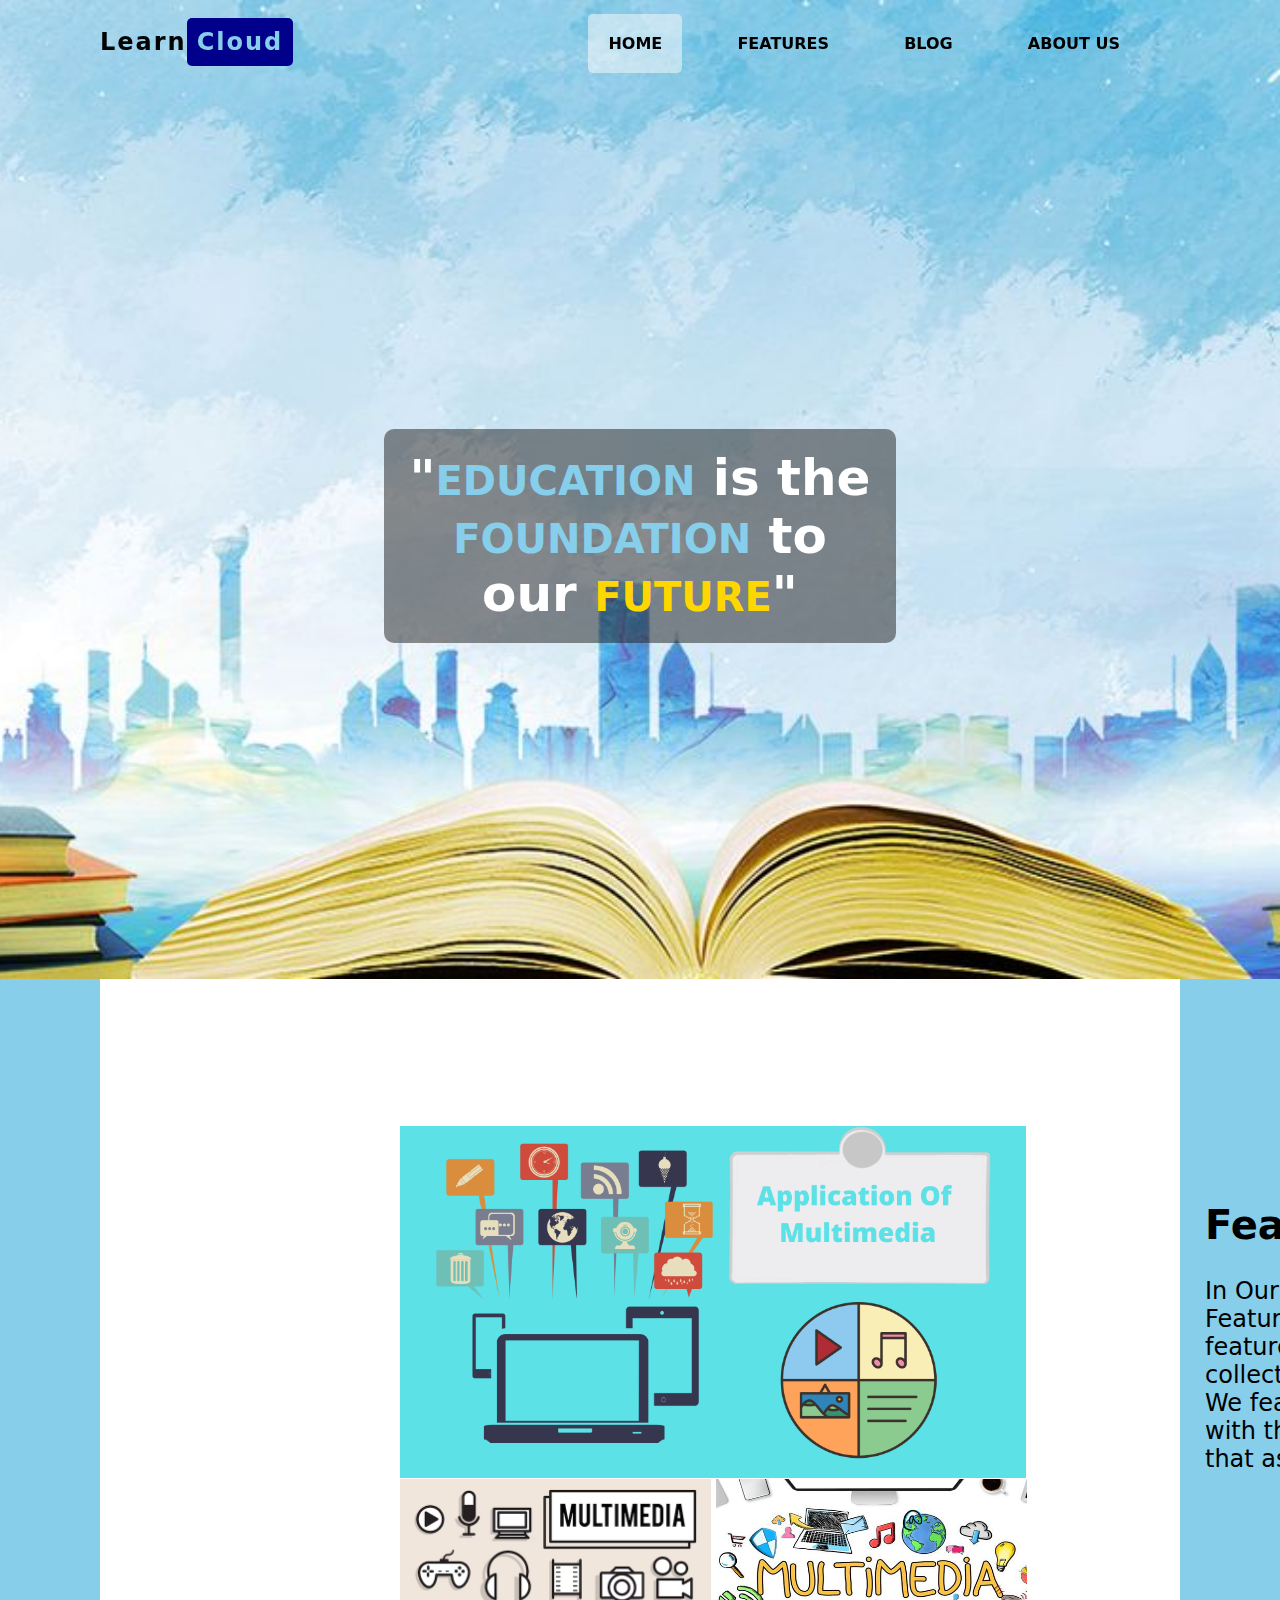
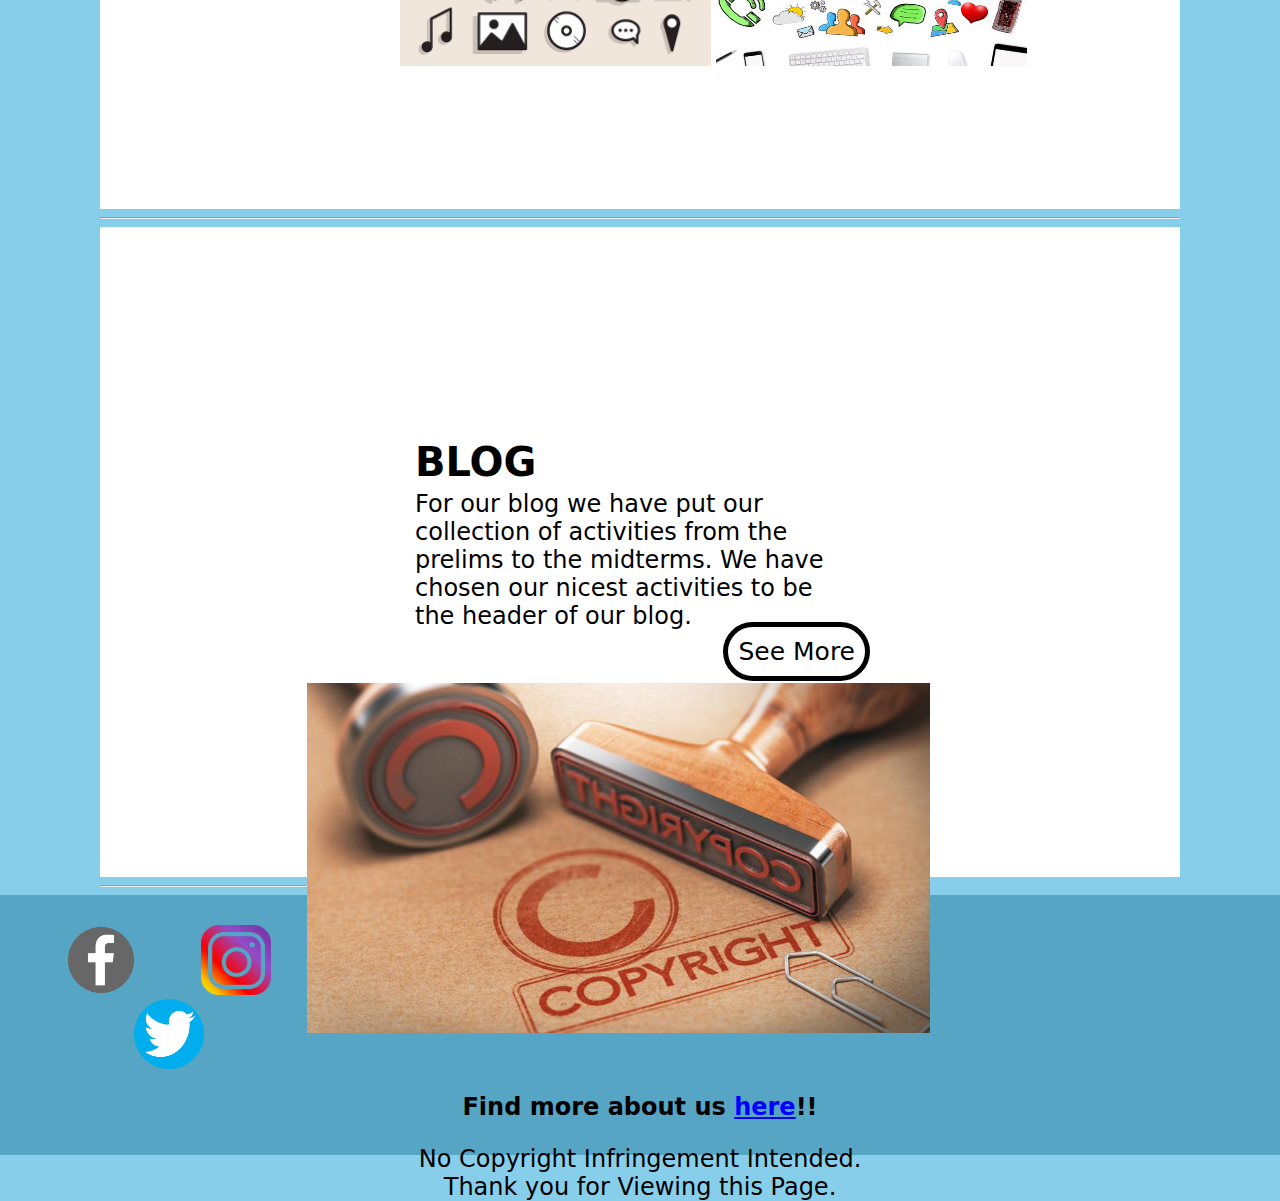
<file: index.html>
<!DOCTYPE html>
<html lang="en">
    <head>
        <meta charset="UTF-8">
        <meta http-equiv="X-UA-Compatible" content="IE=edge">
        <meta name="viewport" content="width=device-width, initial-scale=1.0">
        <title>LearnCloud-HomePage</title>
        <link rel="stylesheet" href="Sheets/styles.css">
        <script src="Sheets/script.js"></script>
    </head>
    <body>  
        <nav class="navBarmain" id="mainNav">
            <div class="Logo">
                <h2 class="h21">Learn</h2><h2 class="h22">Cloud</h2>
            </div>
            <ul class="navigations">
                <li><a class="current" href="">HOME</a></li>
                <li><a href="Features/Features.html">FEATURES</a></li>
                <li><a href="Blog/Blog.html">BLOG</A></li>
                <li><a href="About us/About.html">ABOUT US</a></li>
            </ul>
        </nav>
        
        <div class="quote">
            <center >
                <h1>"<b style="color: skyblue;">EDUCATION</b> is the <b style="color: skyblue;">FOUNDATION</b> to our <b style="color: gold;">FUTURE</b>"</h1>
            </center>
        </div>
        <section class="section1">
            <div class="sec1div1">
                <div style="display: inline-block; margin-left: 100px;">
                    <img src="drawable/Featured3.png" height="352px"><br>
                    <img src="drawable/Featured.avif" width="311.105">
                    <img src="drawable/Featured2.jpg" width="311.105" height="186.84">
                </div>
                <div class="sec1div2">
                    <h1>Features</h1><br>
                    <p>In Our Feature Page you will see Our Featured Subject.The subject we featured was based on
                    our collective decision through voting. We feature the lessons that come with the subject
                    and have pictures that associate to the lesson.
                    </p>
                    <input class="Buttonseemore" type="button" onclick="window.open('Features/Features.html','_self')" value="See More">
                </div>
            </div>
        </section>
        <hr>
        <section class="section2">
            <div class="sec2div1">
                <h1>BLOG</h1>
                <p>For our blog we have put our collection of activities from the prelims to the midterms. We have chosen our 
                    nicest activities to be the header of our blog.
                    <input class="Buttonseemore" type="button" onclick="window.open('Blog/Blog.html','_self')" value="See More">
                </p>
            </div>
            <img src="Features/drawable/yurs2.jpg" alt="Temporary" width="623">
        </section>
        <hr>
        <footer>
            <center>
                <a href="https://web.facebook.com/">
                    <img style="display: inline; margin: 0px 30px;" src="drawable/facebook.png" alt="Facebook" height="70px">
                </a>
                <a href="https://www.instagram.com/">
                    <img style="display: inline; margin: 0px 30px;" src="drawable/Instagram.png" alt="Instagram" height="70px">
                </a>
                <a href="https://twitter.com/">
                    <img style="display: inline; margin: 0px 30px;" src="drawable/twitter.png" alt="Twitter" height="70px">
                </a>
                <h2>Find more about us <a style="text-decoration: underline; color: blue;" href="About us/About.html">here</a>!!</h2>
                <p style="font-size: x-large;">No Copyright Infringement Intended.<br>Thank you for Viewing this Page.</p>
            </center>
        </footer>
    </body>
</html>
</file>
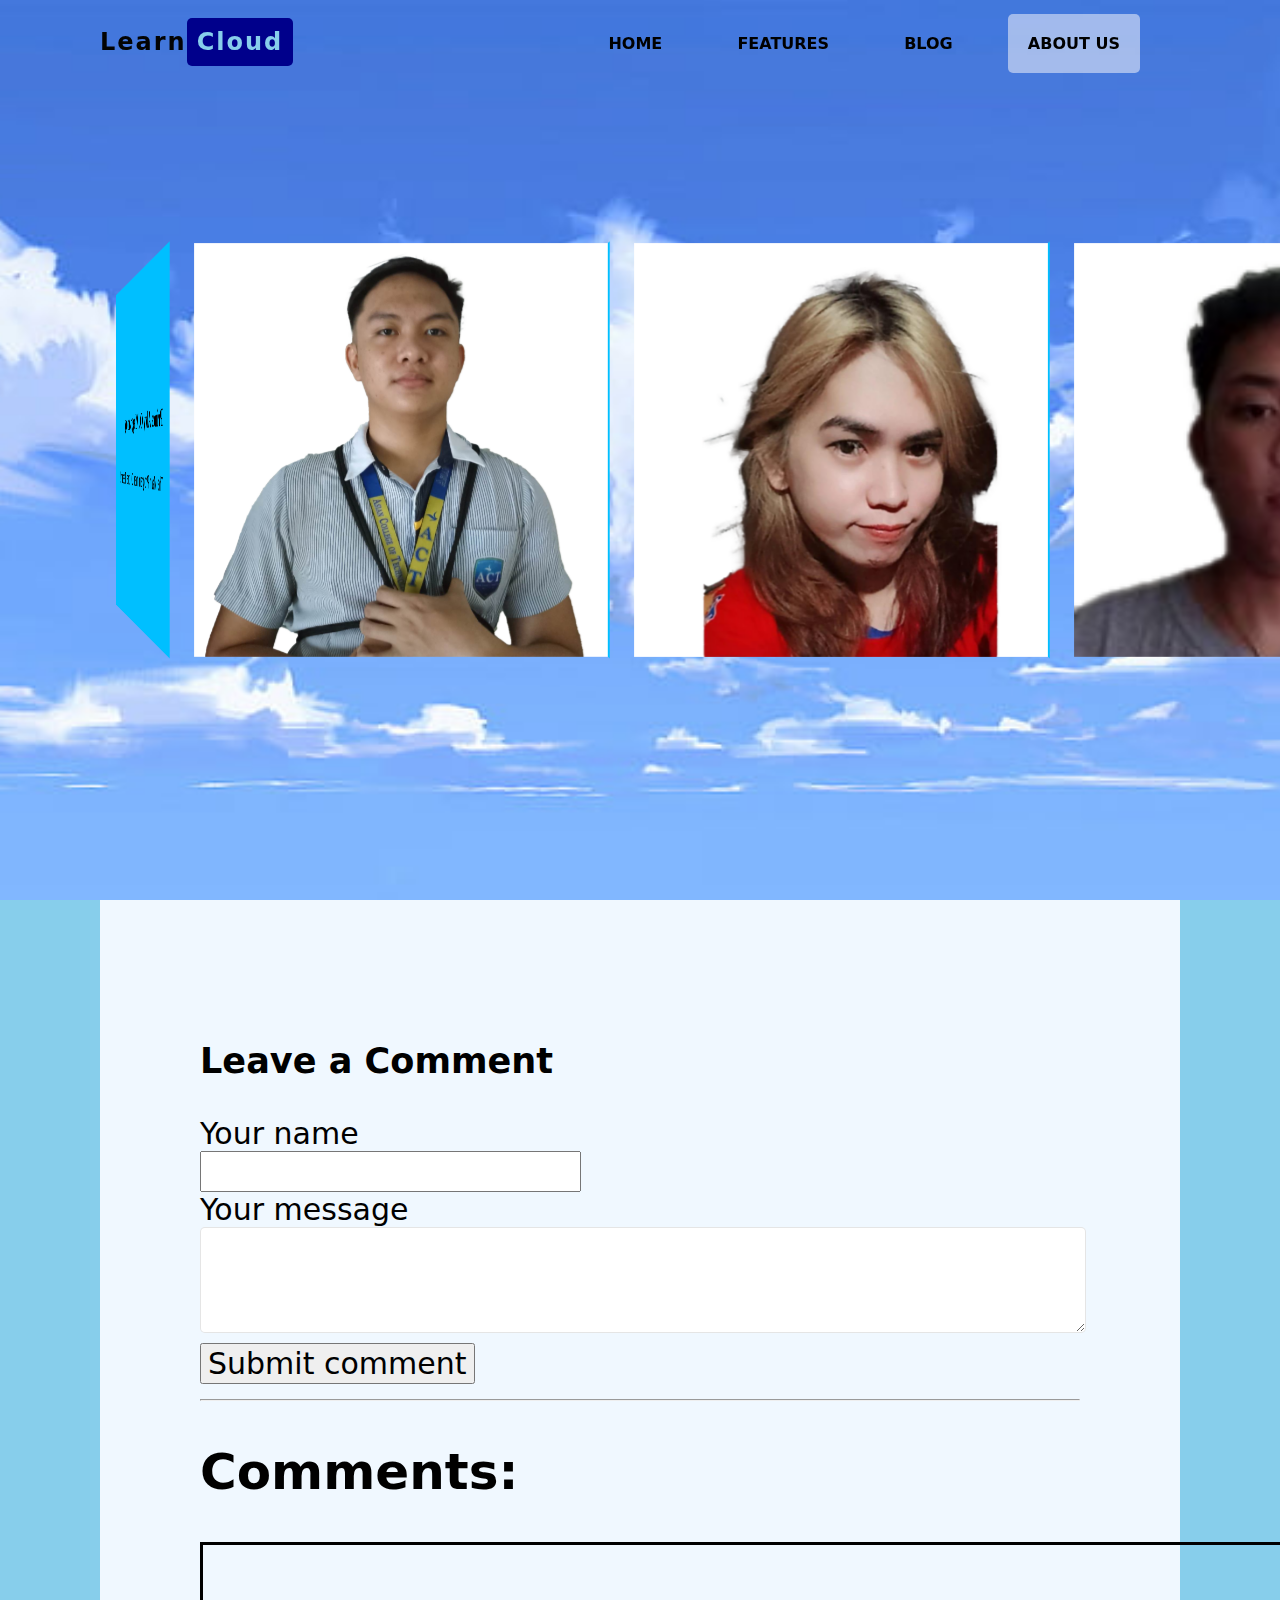
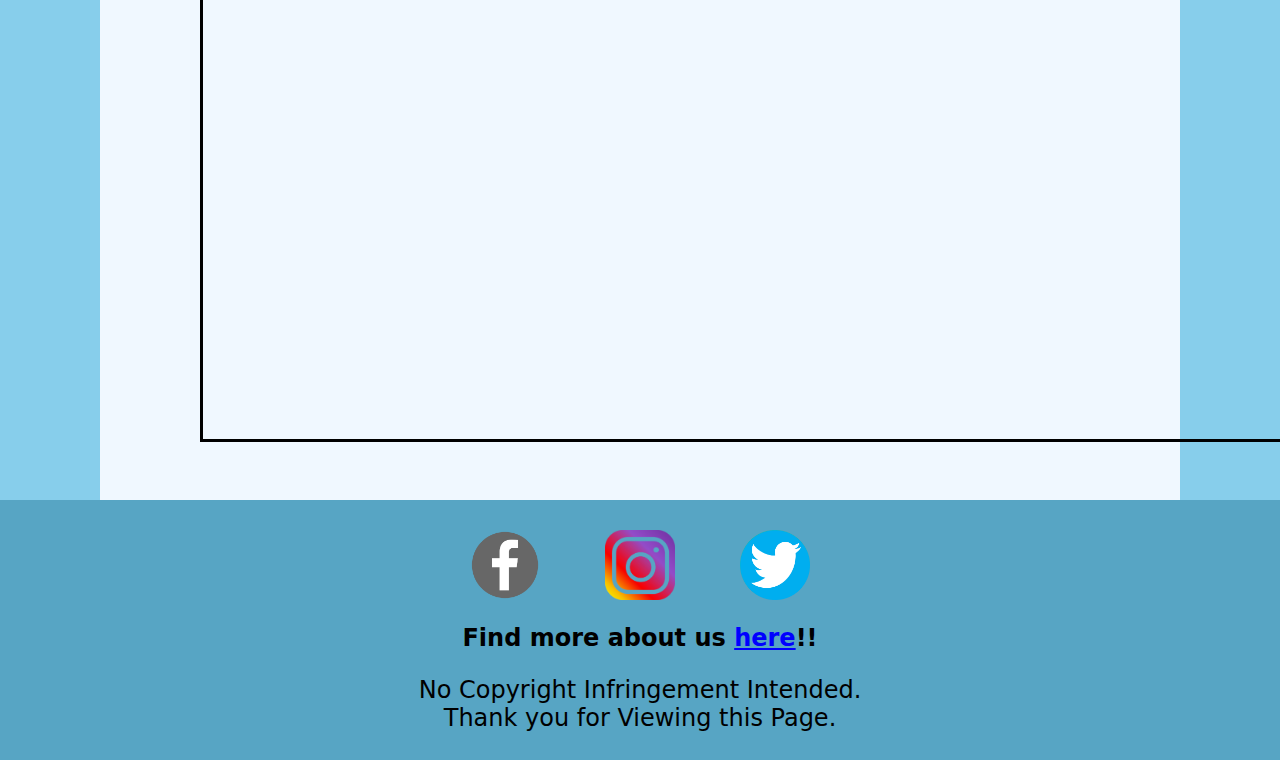
<file: About us/About.html>
<!DOCTYPE html>
<html lang="eng">
    <head>
        <title></title>
        <link rel="stylesheet" href="Sheets/styles.css">
        <script src="Sheets/script.js"></script>
        <link rel="script" href="Sheets/script.js">
    </head>
    <body>  
        <nav class="navBarmain" id="mainNav">
            <div class="Logo">
                <h2 class="h21">Learn</h2><h2 class="h22">Cloud</h2>
            </div>
            <ul class="navigations">
                <li><a href="../index.html">HOME</a></li>
                <li><a href="../Features/Features.html">FEATURES</a></li>
                <li><a href="../Blog/Blog.html">BLOG</a></li>
                <li><a class="current" href="../About us/About.html">ABOUT US</a></li>
            </ul>
        </nav>
        <div id="about-us"class="wrapper">
            <h1 style="margin-top: -600px; margin-left: 15px;">About us:</h1>
            <a href="https://www.facebook.com/princealvy.maghanoy.9/" class="box" style="margin-left: -235px;">    
              <div class="single-box">
                <div class="box-content">
                  <div class="sides side-1" style="background-image: url('drawable/mganawng/alvy\ \(2\).png');"></div>
                  <div class="sides side-2">
                    <div class="content">
                      <h2>Prince Alvy O. Maghanoy</h2>
                      <p>The Main Programmer Of the Team!!</p>
                    </div>
                  </div>
                </div>
              </div>
            </a>
            <a href="https://www.facebook.com/neoagujarr" class="box">
              <div class="single-box">
                <div class="box-content">
                  <div class="sides side-1" style="background-image: url(drawable/mganawng/neo.png);"></div>
                  <div class="sides side-2">
                    <div class="content">
                      <h2>Dave Wood</h2>
                      <p>Lorem ipsum dolor sit amet consectetur, adipisicing elit. Consequatur accusantium, maiores similique est aliquam laborum!</p>
                      <p class="socials">
                        <i class="fa fa-facebook"></i>
                        <i class="fa fa-youtube"></i>
                        <i class="fa fa-linkedin"></i>
                      </p>
                    </div>
                  </div>
                </div>
              </div>
            </a>
            <a href="https://www.facebook.com/dannah.sayaboc" class="box">
              <div class="single-box">
                <div class="box-content">
                  <div class="sides side-1" style="background-image: url(drawable/mganawng/dax.png);"></div>
                  <div class="sides side-2">
                    <div class="content">
                      <h2>Dave Wood</h2>
                      <p>Lorem ipsum dolor sit amet consectetur, adipisicing elit. Consequatur accusantium, maiores similique est aliquam laborum!</p>
                      <p class="socials">
                        <i class="fa fa-facebook"></i>
                        <i class="fa fa-youtube"></i>
                        <i class="fa fa-linkedin"></i>
                      </p>
                    </div>
                  </div>
                </div>
              </div>
            </a>
            <a href="https://www.facebook.com/profile.php?id=100075492201674" class="box">
              <div class="single-box">  
                <div class="box-content">
                  <div class="sides side-1" style="background-image: url(drawable/mganawng/yuri.png);"></div>
                  <div class="sides side-2">
                    <div class="content">
                      <h2>Larry Jones</h2>
                      <p>Lorem ipsum dolor sit amet consectetur, adipisicing elit. Consequatur accusantium, maiores similique est aliquam laborum!</p>
                      <p class="socials">
                        <i class="fa fa-facebook"></i>
                        <i class="fa fa-youtube"></i>
                        <i class="fa fa-linkedin"></i>
                      </p>
                    </div>
                  </div>
                </div>
              </div>
            </a>
          </div>
          <section class="commentsec">
            <div id="respond">

                <h3>Leave a Comment</h3>
              
                <form action="post_comment.php" method="post" id="commentform">
              
                  <label for="comment_author" class="required">Your name</label>
                  <input style="font-size: 30px;" type="text" name="comment_author" id="comment_author" value="" tabindex="1" required="required">
              
                  <label for="comment" class="required">Your message</label>
                  <textarea style="font-size: 30px;" name="comment" id="commenting" rows="10" tabindex="4"  required="required"></textarea>
              
                  <!-- comment_post_ID value hard-coded as 1 -->
                  <input type="hidden" name="comment_post_ID" value="1" id="comment_post_ID" />
                  <input style="font-size: 30px;" name="submit" type="button" value="Submit comment" onclick="commentsubmit()"/>
                </form>
                
                <div>
                    <hr style="display: block;">
                    <h2 style="font-size: 50px;">Comments:</h2>
                    <div ID="comment" class="comment">                      
                    </div>
                  </div>
              </div>
            </div>
          </section>
          <footer>
            <center>
                <a href="https://web.facebook.com/">
                    <img style="display: inline; margin: 0px 30px;" src="drawable/facebook.png" alt="Facebook" height="70px">
                </a>
                <a href="https://www.instagram.com/">
                    <img style="display: inline; margin: 0px 30px;" src="drawable/Instagram.png" alt="Instagram" height="70px">
                </a>
                <a href="https://twitter.com/">
                    <img style="display: inline; margin: 0px 30px;" src="drawable/twitter.png" alt="Twitter" height="70px">
                </a>
                <h2>Find more about us <a style="text-decoration: underline; color: blue;" href="../About us/About.html">here</a>!!</h2>
                <p style="font-size: x-large;">No Copyright Infringement Intended.<br>Thank you for Viewing this Page.</p>
            </center>
        </footer>
    </body>
</html>
</file>
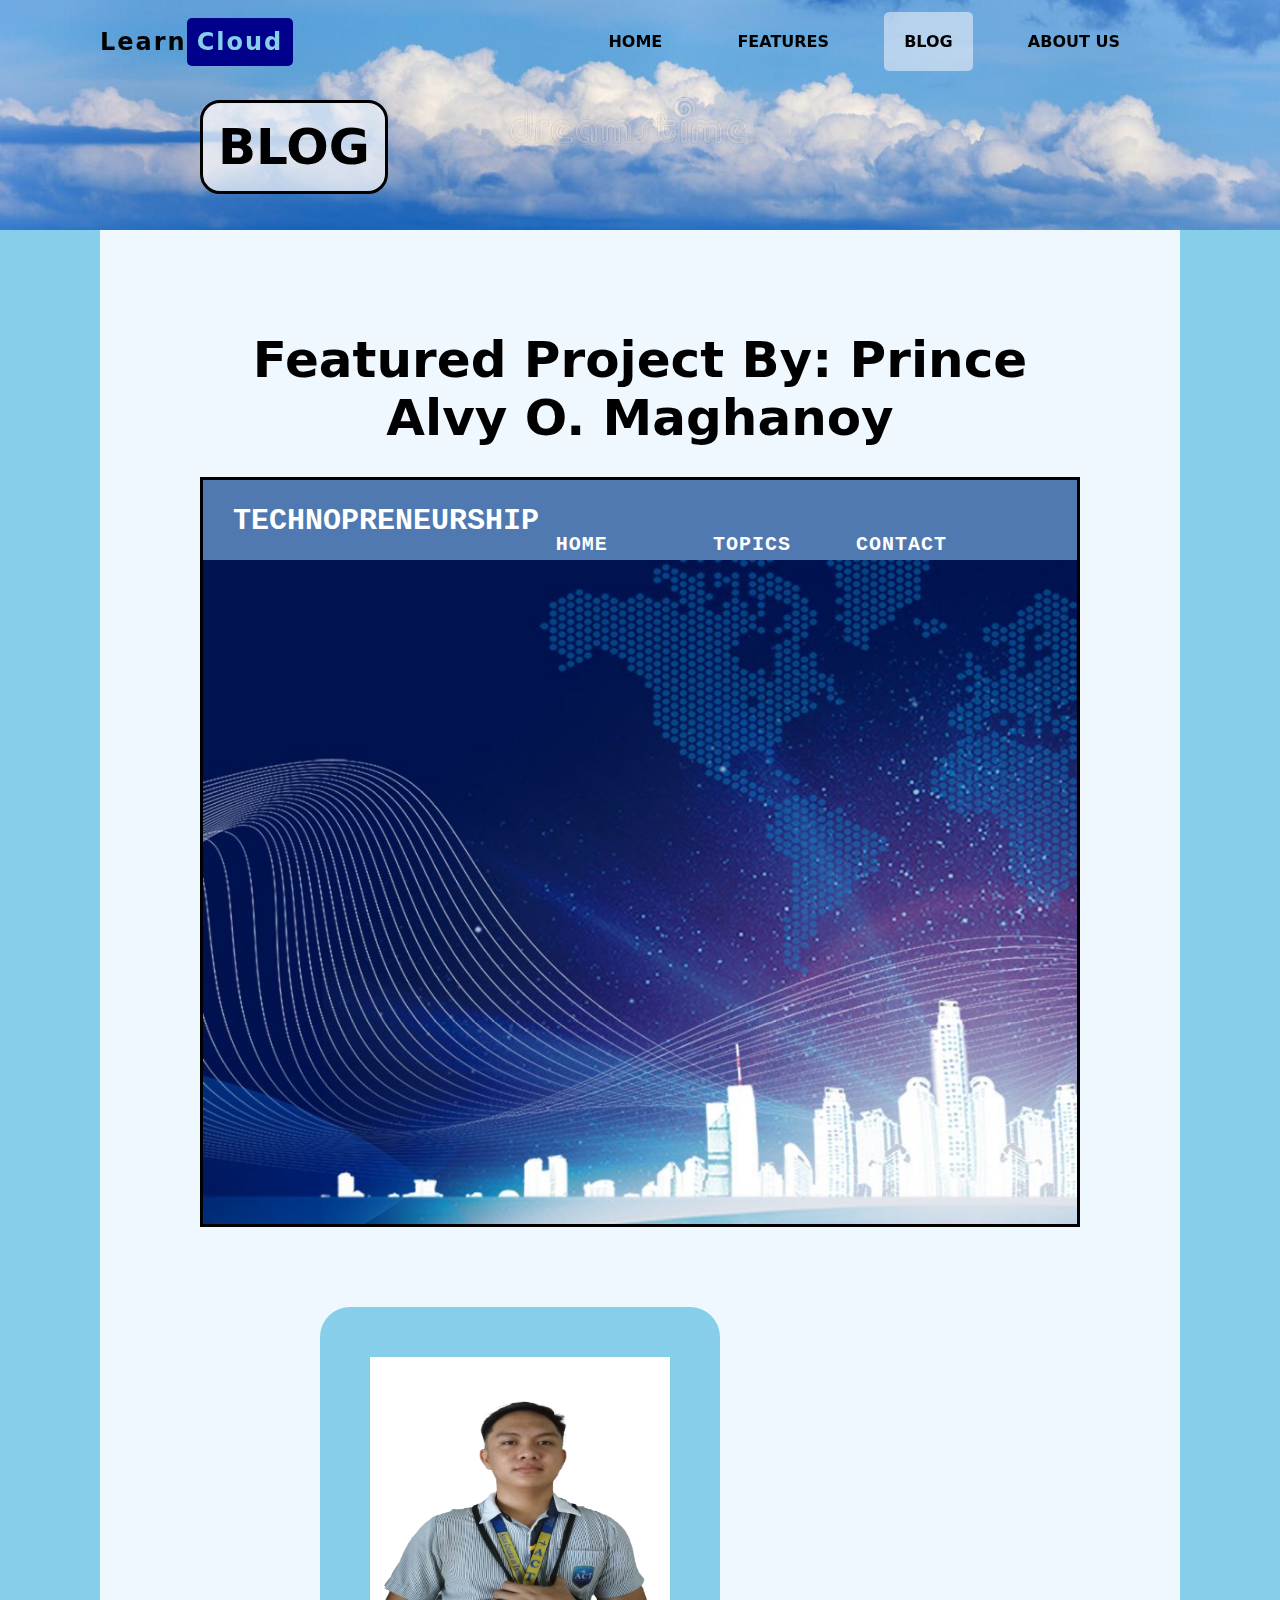
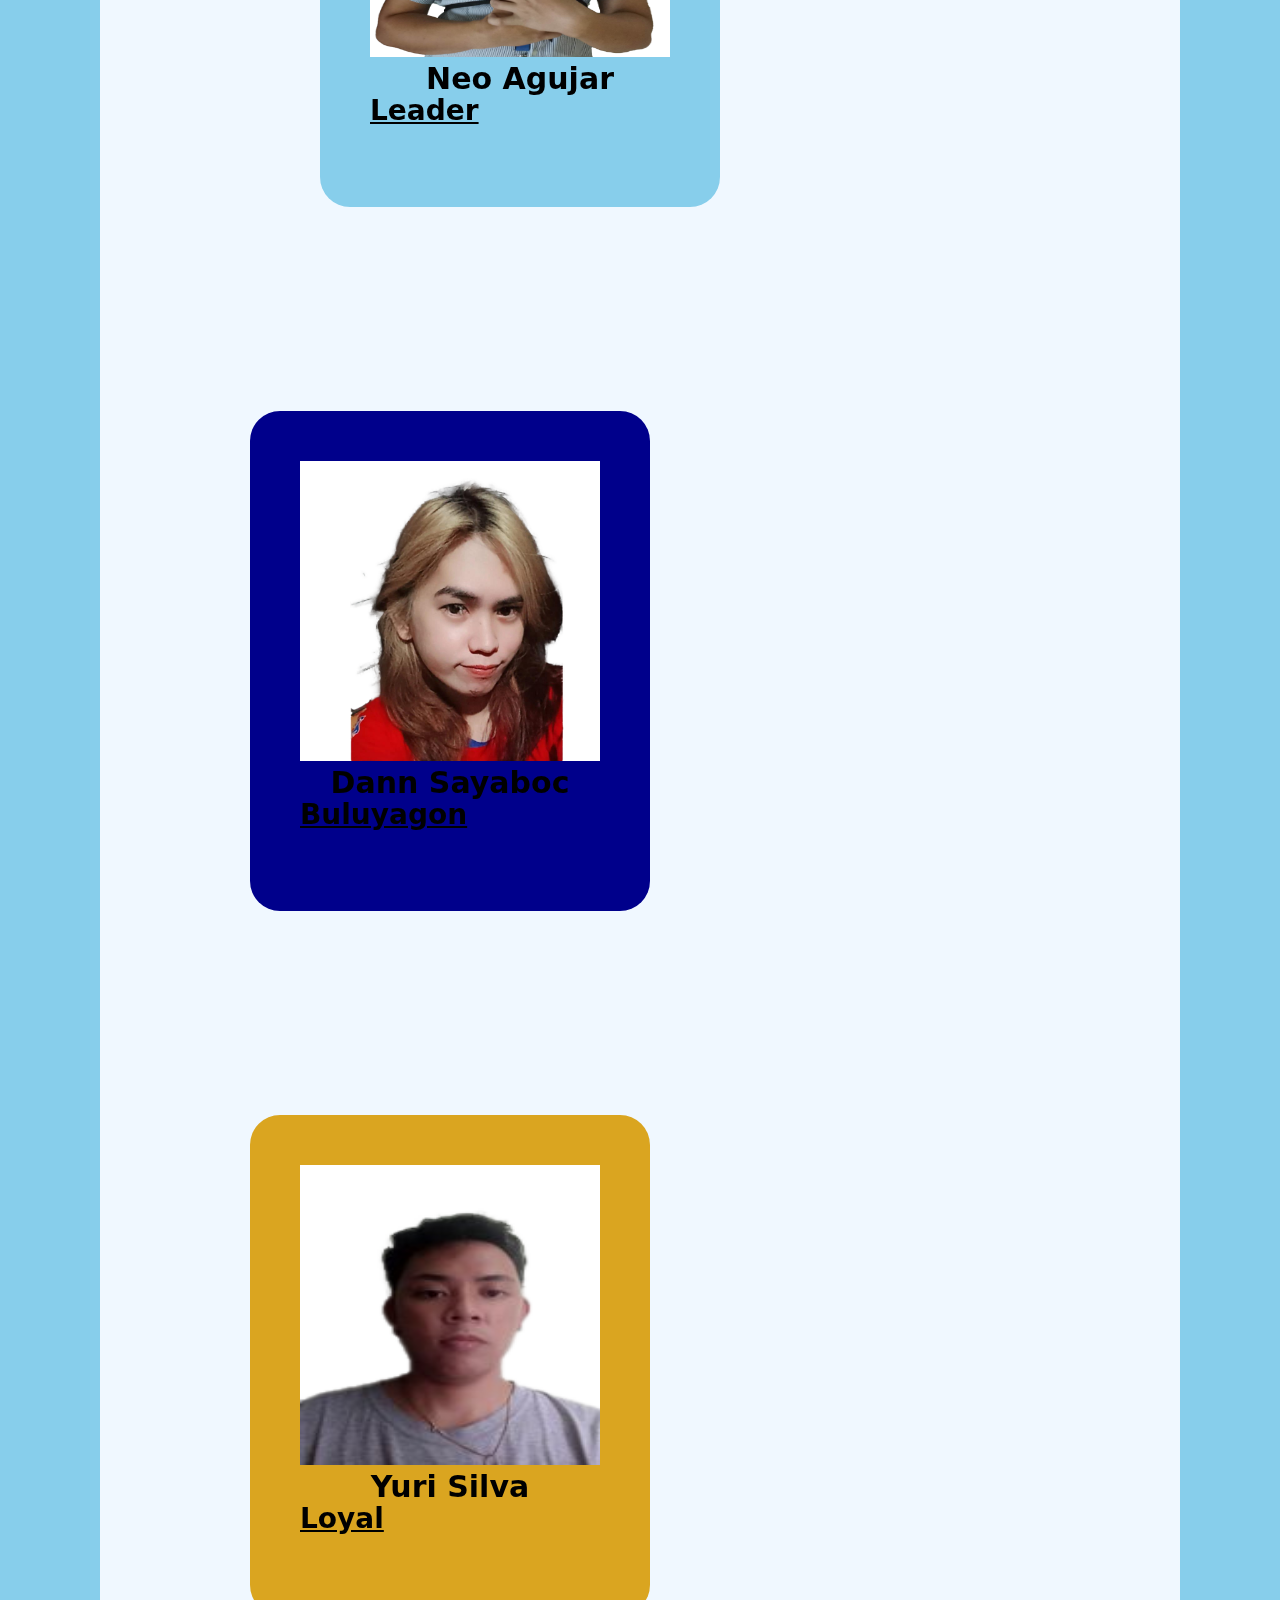
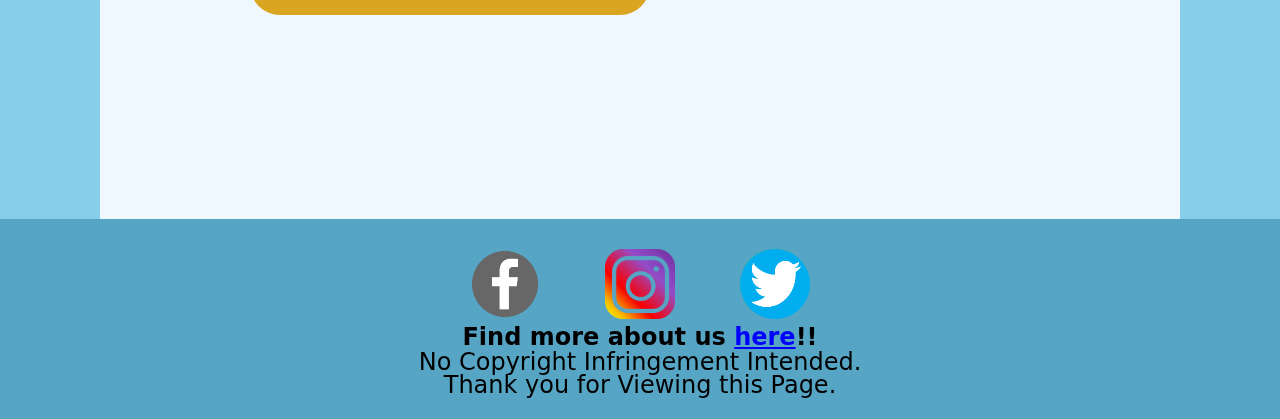
<file: Blog/Blog.html>
<!DOCTYPE html>
<html>
    <head>
        <title></title>
        <link rel="stylesheet" href="Alvyhtml/styles.css">
        <link rel="stylesheet" href="Sheets/styles.css">
        <link rel="stylesheet" href="/Blog/neoweb/stylesact13.css">
        <link rel="stylesheet" href="yuriweb/Navigation Bar/Nav Bar.css">
        <script src="Sheets/script.js"></script>

    </head>
    <body>  
        <div style="box-sizing: content-box;">
            <nav class="navBarmain" id="mainNav">
                <div class="Logo">
                    <h2 class="h21">Learn</h2><h2 class="h22">Cloud</h2>
                </div>
                <ul class="navigations">
                    <li><a  href="../index.html">HOME</a></li>
                    <li><a href="../Features/Features.html">FEATURES</a></li>
                    <li><a class="current" href="">BLOG</A></li>
                    <li><a href="../About us/About.html">ABOUT US</a></li>
                </ul>
            </nav>
        </div>
        
        <div class="header">
            <div class="inner">
                <h1>
                    BLOG
                </h1>
            </div>
        </div>

        <section>
            
        <blockquote class="featured">
            <h1>Featured Project By: Prince Alvy O. Maghanoy</h1>
        </blockquote>

        <div>
            <div id="alvy" class="">
                <!--Alvy Website-->
                <div class="Containerforweb">
                    <!DOCTYPE html>
                    <html>
                        <head>
                            <title></title>
                        </head>
                        <body>
                            <nav class="nav">
                                <p class="Head">TECHNOPRENEURSHIP</p>
                                <ul class="ul">
                                        <li></li><a class="nav" href="">HOME</a></li>
                                        <li></li><a class="nav" href="">TOPICS</a></li>
                                        <l ></li><a class="nav" href="">CONTACT</a></li>
                                    </ul>
                            </nav>
                            <div style="overflow: hidden; " >
                                <img id="home" src="Alvyhtml/tech.jpg" alt="Tech" height="750px" >
                            </div
                            >
                            <br><br><br><br>
                            <!--TOPICS-->
                            <section id="new">
                                <div class="para">
                                    <p class="title" style="font-family: Arial, Helvetica, sans-serif;">The Basics of Technopreneurship</p>
                                    <p style="font-family: Arial, Helvetica, sans-serif;">In this era of technology, a technopreneur begins their business with nothing but with a
                                            brainstorming idea. It identifies present practices and assesses some new ideas to do 
                                            something different. A person who is engaged in technopreneurship creates a product or 
                                            solution that uses technological solutions to change the way of doing something in an
                                            orthodox way. It improves how we have done something before and how it has to be done
                                            in the coming future.
                                    </p>
                                    <hr>
                                    <p class="title" style="font-family: Arial, Helvetica, sans-serif;">Meaning and Definition of Technopreneurship</p>
                                    <p style="font-family: Arial, Helvetica, sans-serif;">In an intensive context, this is not a product but a procedure of synthesis to improve and
                                        create innovate the future of a person, a nation, and the globe as a whole. In this digital
                                        world, professional development programs, as well as training, have required to succeed in a
                                        knowledge-based society. They produce various strategic thinkers who have the relevant
                                        skills and talent to grab success in a changing global atmosphere at a fast pace.
                                    </p>
                                    <hr>

                                    <p class="title" style="font-family: Arial, Helvetica, sans-serif;">Examples of Technopreneurs</p>
                                    <p style="font-family: Arial, Helvetica, sans-serif;">As defined by the Collins Dictionary, “technopreneurs are entrepreneurs who start and
                                        manage their own technology business.”
                                        <br>
                                        The name originated from the year 1990s and a blend of “techno” and “entrepreneur” who
                                        takes the calculated risks in the techy world.
                                        <br><br>
                                        Elon Musk<br>
                                        The billion Elon Musk has been regarded as a Tech Geeks, who is CEO of SpaceX, PayPal, and
                                        Tesla. Further, Elon Musk is known as a disrupture and he has discarded the misconception
                                        that the only best way to cut the business cost is outsourcing.
                                        <br><br>
                                        Elon Musk is always rushing the group of technopreneurs who love to take risks.
                                        <br><br>
                                        Bill Gates and Steve Jobs<br>
                                        Other well-known technopreneurs cover Bill Gates who is the founder and owner of the
                                        award-winning firm of all time, Microsoft. But we never forget the late Steve Jobs.
                                        <br><br>
                                        Of course, the film that has been made about Steve Jobs named “Pirates of Silicon Valley” that
                                        give him a title of technopreneur. That biographical film about that man showcases the real
                                        picture of the tech world that we have today. It involves all the creative actions involved in the
                                        building up of the global corporate empire, Steve Jobs Apple Computer Corporation.
                                        <br><br>
                                        It is interesting to get such great technopreneurs at the same time. Both of these companies
                                        competed with each other in the past times on various events. The battle of these computer
                                        and software technology is appealing to watch.
                                        </p>
                                        <p class="title" style="font-family: Arial, Helvetica, sans-serif;">Importance of Technopreneurship</p>
                                        <p style="font-family: Arial, Helvetica, sans-serif;">Needless to say, technopreneurship has played an influential role in the use of technology for
                                            fulfilling various purposes. First off, it makes easy for people to stay in touch with each other
                                            and comes up with some unpredictable products as well as solutions that are beneficial for
                                            the nation.
                                        </p>
                                        <li class="list">Limitless Opportunities</li>
                                        <p style="font-family: Arial, Helvetica, sans-serif;">The 21st-century is the age of information. Hence, if you have an idea, you could easily obtain
                                            information about available opportunities to turn it into a business with just one click. Plus,
                                            technological advancement has been in this generation's DNA that it comes as an anticipated
                                            reality rather than a shocking revelation. People expect new technologies to emerge every day.
                                            They aspire to get things done fast and easy. Technopreneurs only need to tap into this
                                            resource, think creatively, and turn the idea into a successful business venture.
                                        </p>

                                        <li class="list">Market Expansion</li>
                                        <p style="font-family: Arial, Helvetica, sans-serif;">One of the major contributions of technopreneurship is the growth of the internet. Today, the
                                            internet is a primary channel for businesses, be it in e-commerce, remote work, or networking.
                                            Because of technopreneurship, the market has expanded. As a result, businesses are able to
                                            reach more customers, acquire and choose from the best suppliers, and build better
                                            relationships with their target market.
                                        </p>

                                        <li class="list">Reduced Costs</li>
                                        <p style="font-family: Arial, Helvetica, sans-serif;">Consistent with the rapid market expansion as brought about by technopreneurship,
                                            businesses are more likely to cut on costs. This is because more opportunities are available,
                                            which means that there are more options to choose the least expensive option. In effect, it will
                                            bring positive results to the businesses. Likewise, technopreneurs could tap onto this
                                            opportunity since IT products and services might just require lower costs but produce higher
                                            returns.    
                                        </p>

                                        <li class="list">Creating Employment Opportunities</li>
                                        <p style="font-family: Arial, Helvetica, sans-serif;">When startup businesses, then there is an increase in the pool of job opportunities as they
                                            need manpower to run all business operations. In the same way, technopreneurship creates
                                            jobs and helps the nation to combat the problem of unemployment. It increases the
                                            employment rate of an economy.
                                        </p>
                                    </p>
                                </div>
                            </section>

                            <!-- Contacts -->
                            <footer id="foot">
                                <br><br>
                                <p class="bottom">ASIAN COLLEGE OF TECHNOLOGY</p>
                                <p>Thank you for visiting this page<br>
                                    For more Information contact us at:<br><br> 
                                    email address: <a href="https://mail.google.com/mail/?view=cm&fs=1&to=act.ccs%40gmail.com&authuser=0" target="_blank">act.ccs@gmail.com</a><br>contact#: 238-2380.<br><br>
                                    <button style="padding: 0px;"><a style="padding: 2px 40px;" href="#">Go back to top</a></button></p>
                                    <br>
                                    <p id="demo"></p>
                            </footer>
                        </body>
                    </html>
                </div>
                <div class="button">
                    <button class="buttonlinkalvy" onclick="window.open('Alvyhtml/webtec.html')">Go to Site</button>
                </div>
            </div>
        
        <!--Cards-->
        <div class="container">
            <a href="neoweb/webtecact13.html" target="_blank">
                <div class="card card1">
                    <img src="../About us/drawable/mganawng/neo.png" height="300px" width="300px">
                    <h1>Neo Agujar</h1>
                    <p id="Label">Leader</p>
                    <p>Hello my name is Neo Agujar and I am the Leader of this Group</p>
                </div>
            </a>
            <a onclick="nooutpumessage()">
                <div class="card card2" style="margin-left: 50px;">
                    <img src="../About us/drawable/mganawng/dax.png" height="300px" width="300px">
                    <h1>Dann Sayaboc</h1>
                    <p id="Label">Buluyagon</p>
                    <p>Hello my name is Dann Sayaboc and I am the Buluyagon of this Group</p>
                </div>
            </a>
            <script>function nooutpumessage(){alert("no output available}");}</script>
            <a href="yuriweb/Navigation Bar/Nav Bar.html" target="_blank">
                <div class="card card3" style="margin-left: 50px;">
                    <img src="../About us/drawable/mganawng/yuri.png" height="300px" width="300px">
                    <h1>Yuri Silva</h1>
                    <p id="Label">Loyal</p>
                    <p>Hello my name is Yuri Silva and I am the Loyal of this Group</p>
                </div>
            </a>
            
        </div>
        </section>
        <footer class="footer">
            <center>
                <a href="https://web.facebook.com/">
                    <img style="display: inline; margin: 0px 30px;" src="drawable/facebook.png" alt="Facebook" height="70px">
                </a>
                <a href="https://www.instagram.com/">
                    <img style="display: inline; margin: 0px 30px;" src="drawable/Instagram.png" alt="Instagram" height="70px">
                </a>
                <a href="https://twitter.com/">
                    <img style="display: inline; margin: 0px 30px;" src="drawable/twitter.png" alt="Twitter" height="70px">
                </a>
                <h2>Find more about us <a style="text-decoration: underline; color: blue;" href="../About us/About.html">here</a>!!</h2>
                <p style="font-size: x-large;">No Copyright Infringement Intended.<br>Thank you for Viewing this Page.</p>
            </center>
        </footer>
    </body>
</html>
</file>
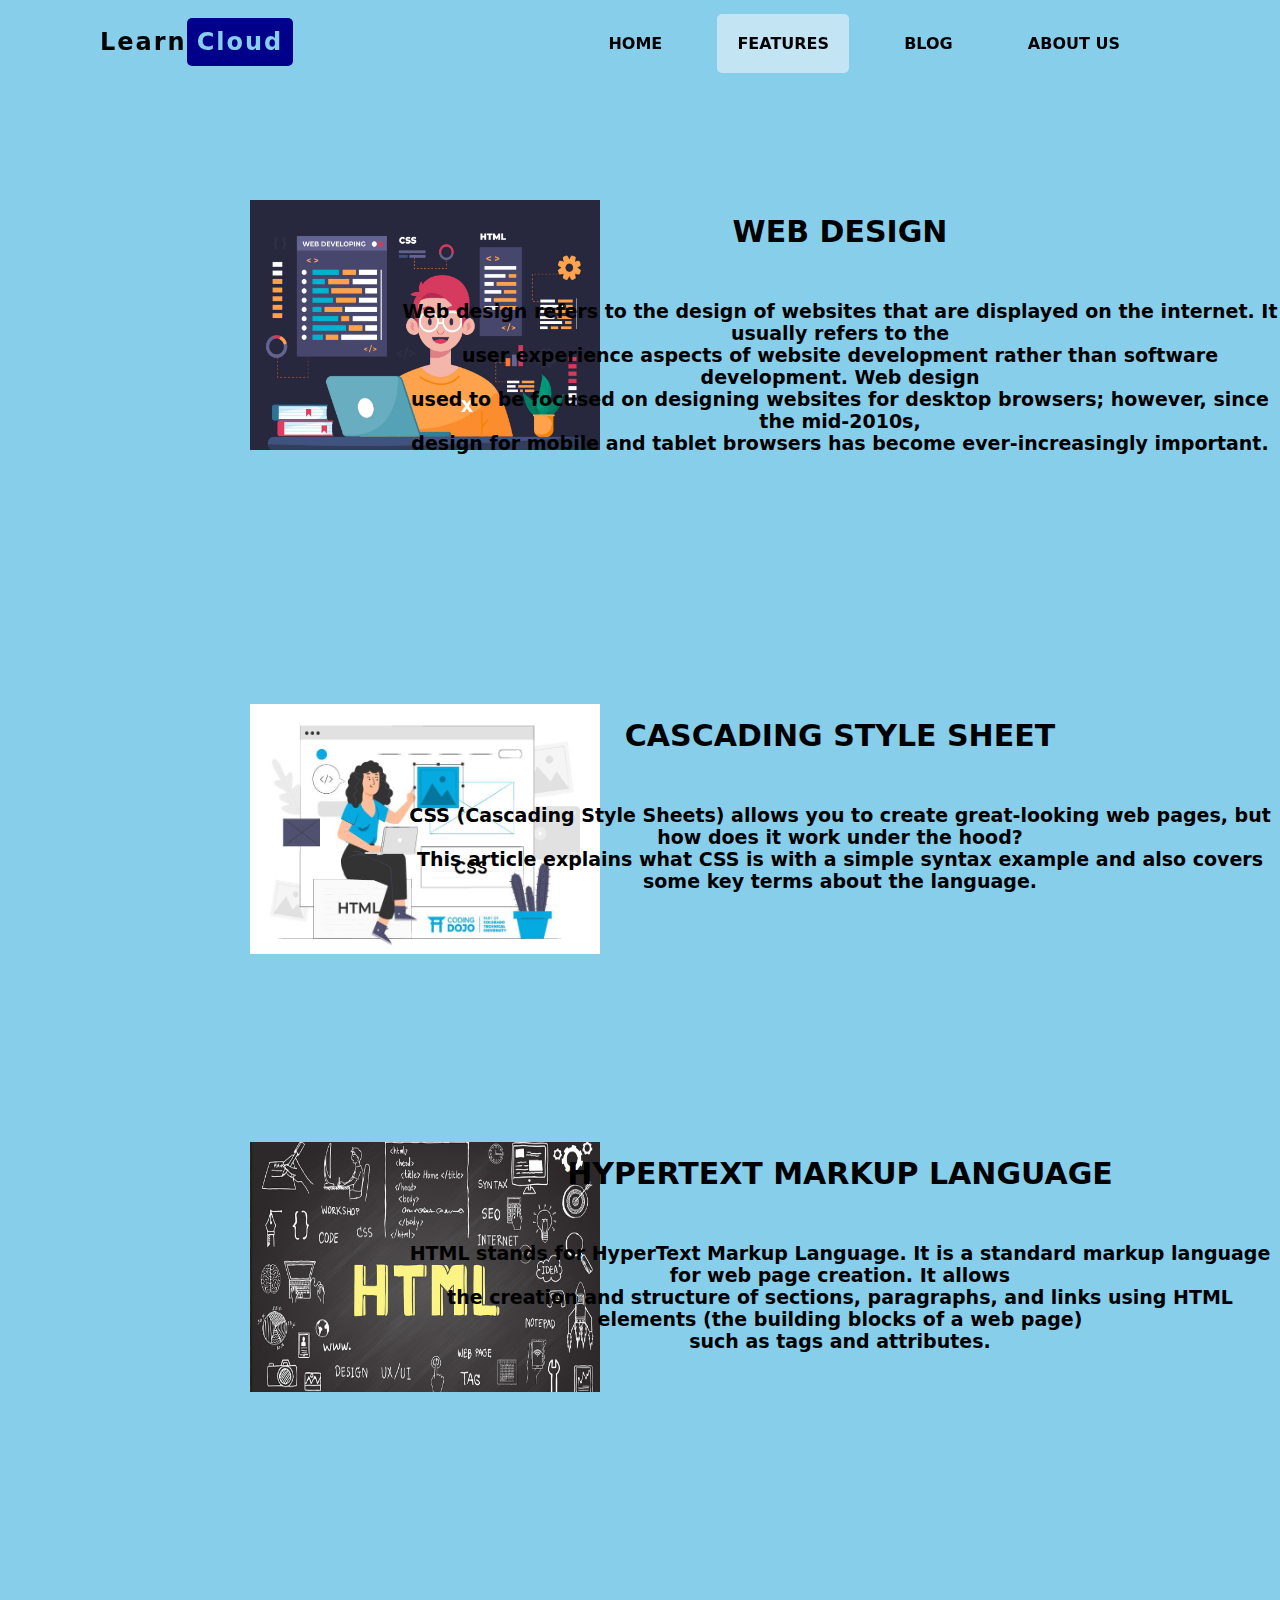
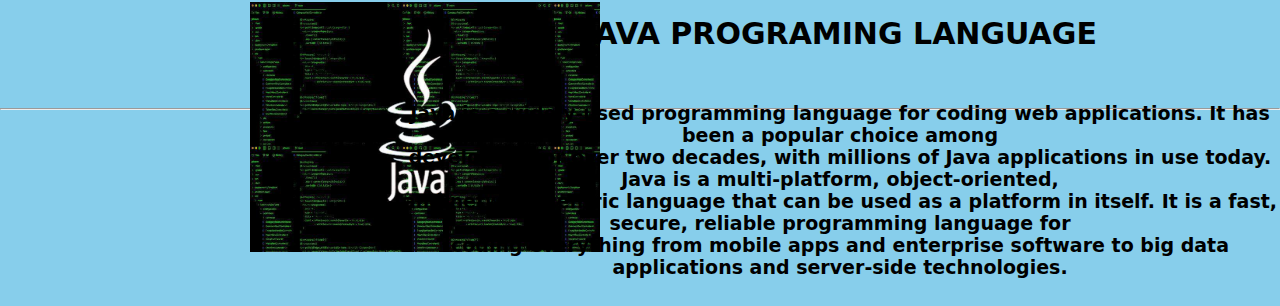
<file: Features/Features.html>
<!DOCTYPE html>
<html>

    <head>
        <title></title>
        <link rel="stylesheet" href="Sheets/styles.css">
        <script src="Sheets/script.js"></script>   
    </head>
    <body>      

        <nav class="navBarmain" id="mainNav">
            <div class="Logo">
                <h2 class="h21">Learn</h2><h2 class="h22">Cloud</h2>
            </div>
            <ul class="navigations">
                <li><a href="../index.html">HOME</a></li>
                <li> <a class="current" href="">FEATURES</a></li>
                <li><a href="../Blog/Blog.html">BLOG</A></li>
                <li><a href="../About us/About.html">ABOUT US</a></li>
            </ul>
        </nav>

        <div class="feature">
        <img src="drawable/webtec.jpg" alt="Web">
            <div class="feature-text">
                <h3>WEB DESIGN</h3><br>
                <p>Web design refers to the design of websites that are displayed on the internet. It usually refers to the <br>
                    user experience aspects of website development rather than software development. Web design 
                    <br>used to be focused on designing websites for desktop browsers; however, since the mid-2010s, 
                    <br>design for mobile and tablet browsers has become ever-increasingly important.</p>
            </div>
            <img src="drawable/css.jpg" alt="css">
            <div class="feature-text">
                <h3>CASCADING STYLE SHEET</h3><br>
                <p>CSS (Cascading Style Sheets) allows you to create great-looking web pages, but how does it work under the hood? <br>
                    This article explains what CSS is with a simple syntax example and also covers some key terms about the language.</p>
            </div>

            <img src="drawable/html.jpg" alt="html">
            <div class="feature-text">
                <h3>HYPERTEXT MARKUP LANGUAGE</h3><br>
                <p>HTML stands for HyperText Markup Language. It is a standard markup language for web page creation. It allows <br>
                    the creation and structure of sections, paragraphs, and links using HTML elements (the building blocks of a web page)<br>
                    such as tags and attributes. </p>
            </div>

            <img src="drawable/java.jpg" alt="java">
            <div class="feature-text">
                <h3>JAVA PROGRAMING LANGUAGE</h3><br>
                <p>Java is a widely-used programming language for coding web applications. It has been a popular choice among <br>
                   developers for over two decades, with millions of Java applications in use today. Java is a multi-platform, object-oriented, <br>
                   and network-centric language that can be used as a platform in itself. It is a fast, secure, reliable programming language for <br>
                   coding everything from mobile apps and enterprise software to big data applications and server-side technologies.</p>
            </div>
        </div>
        <hr>
        
    </body>
</html>
</file>
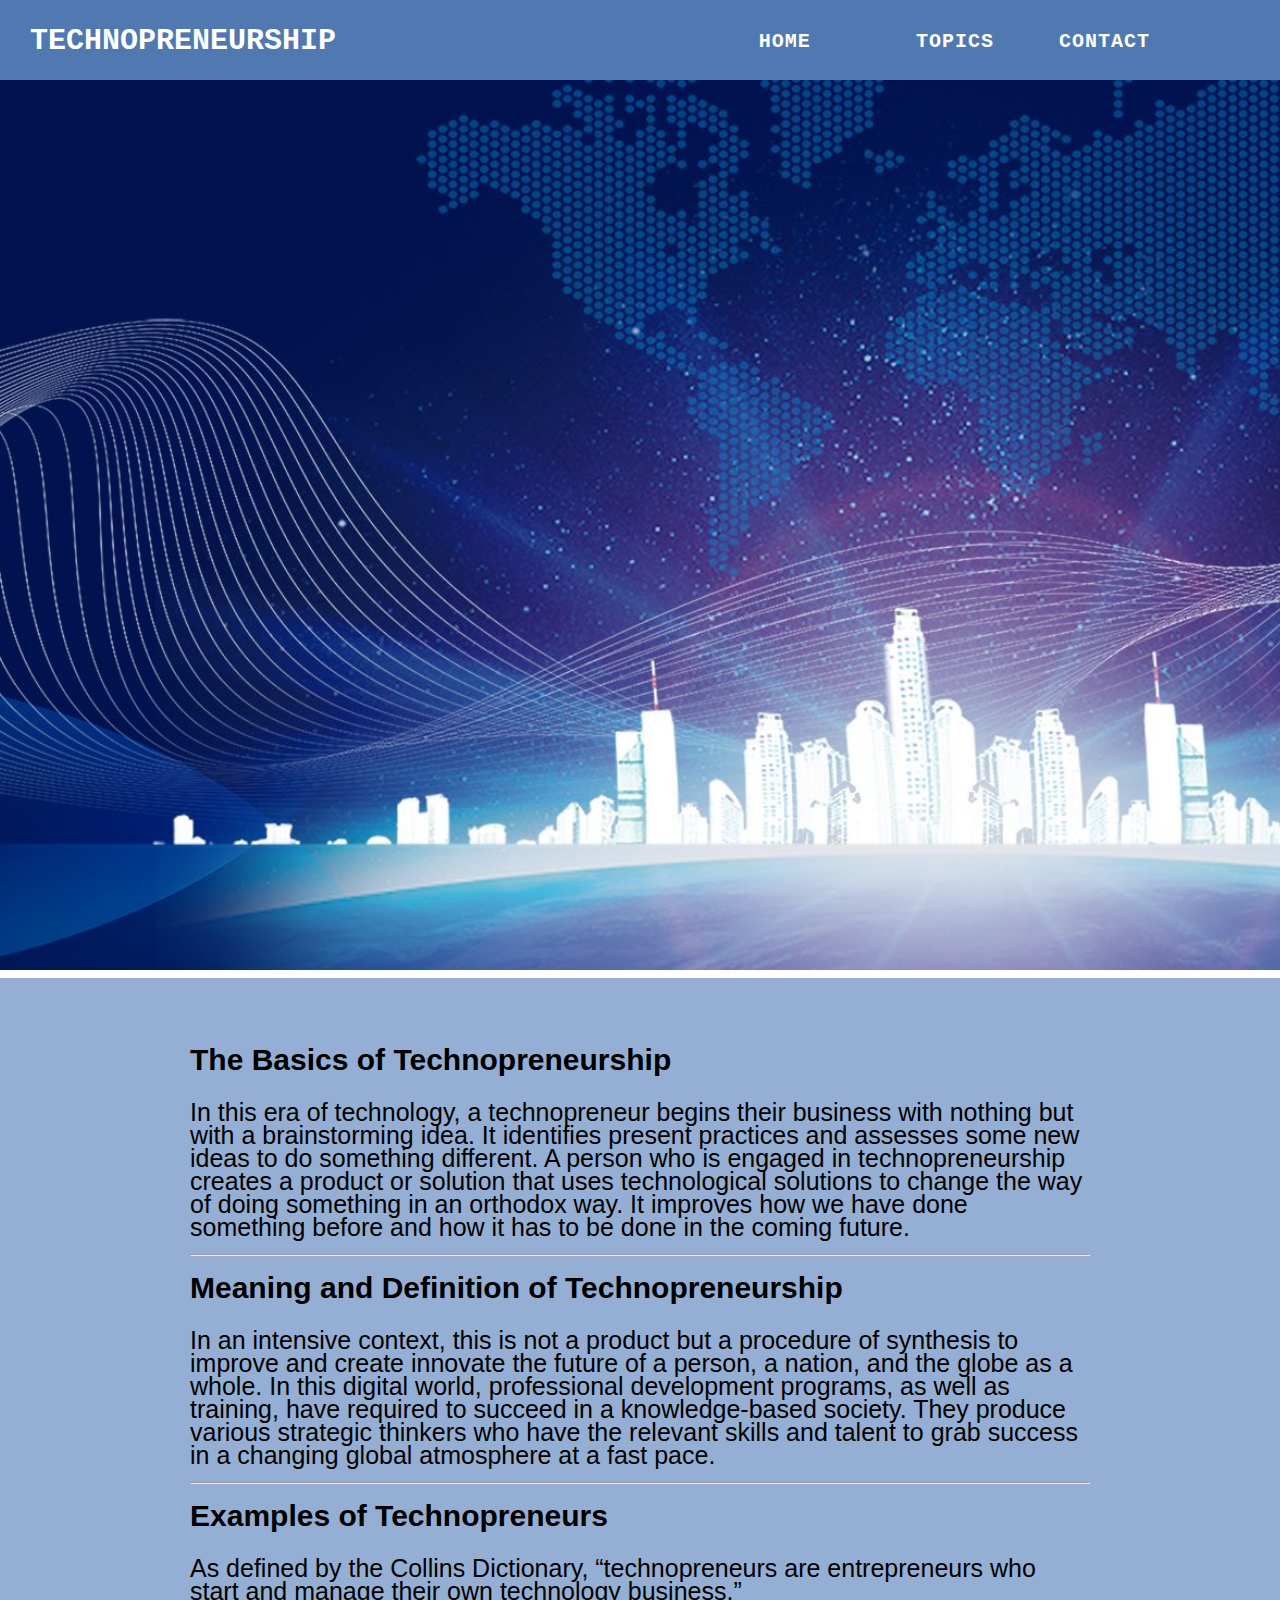
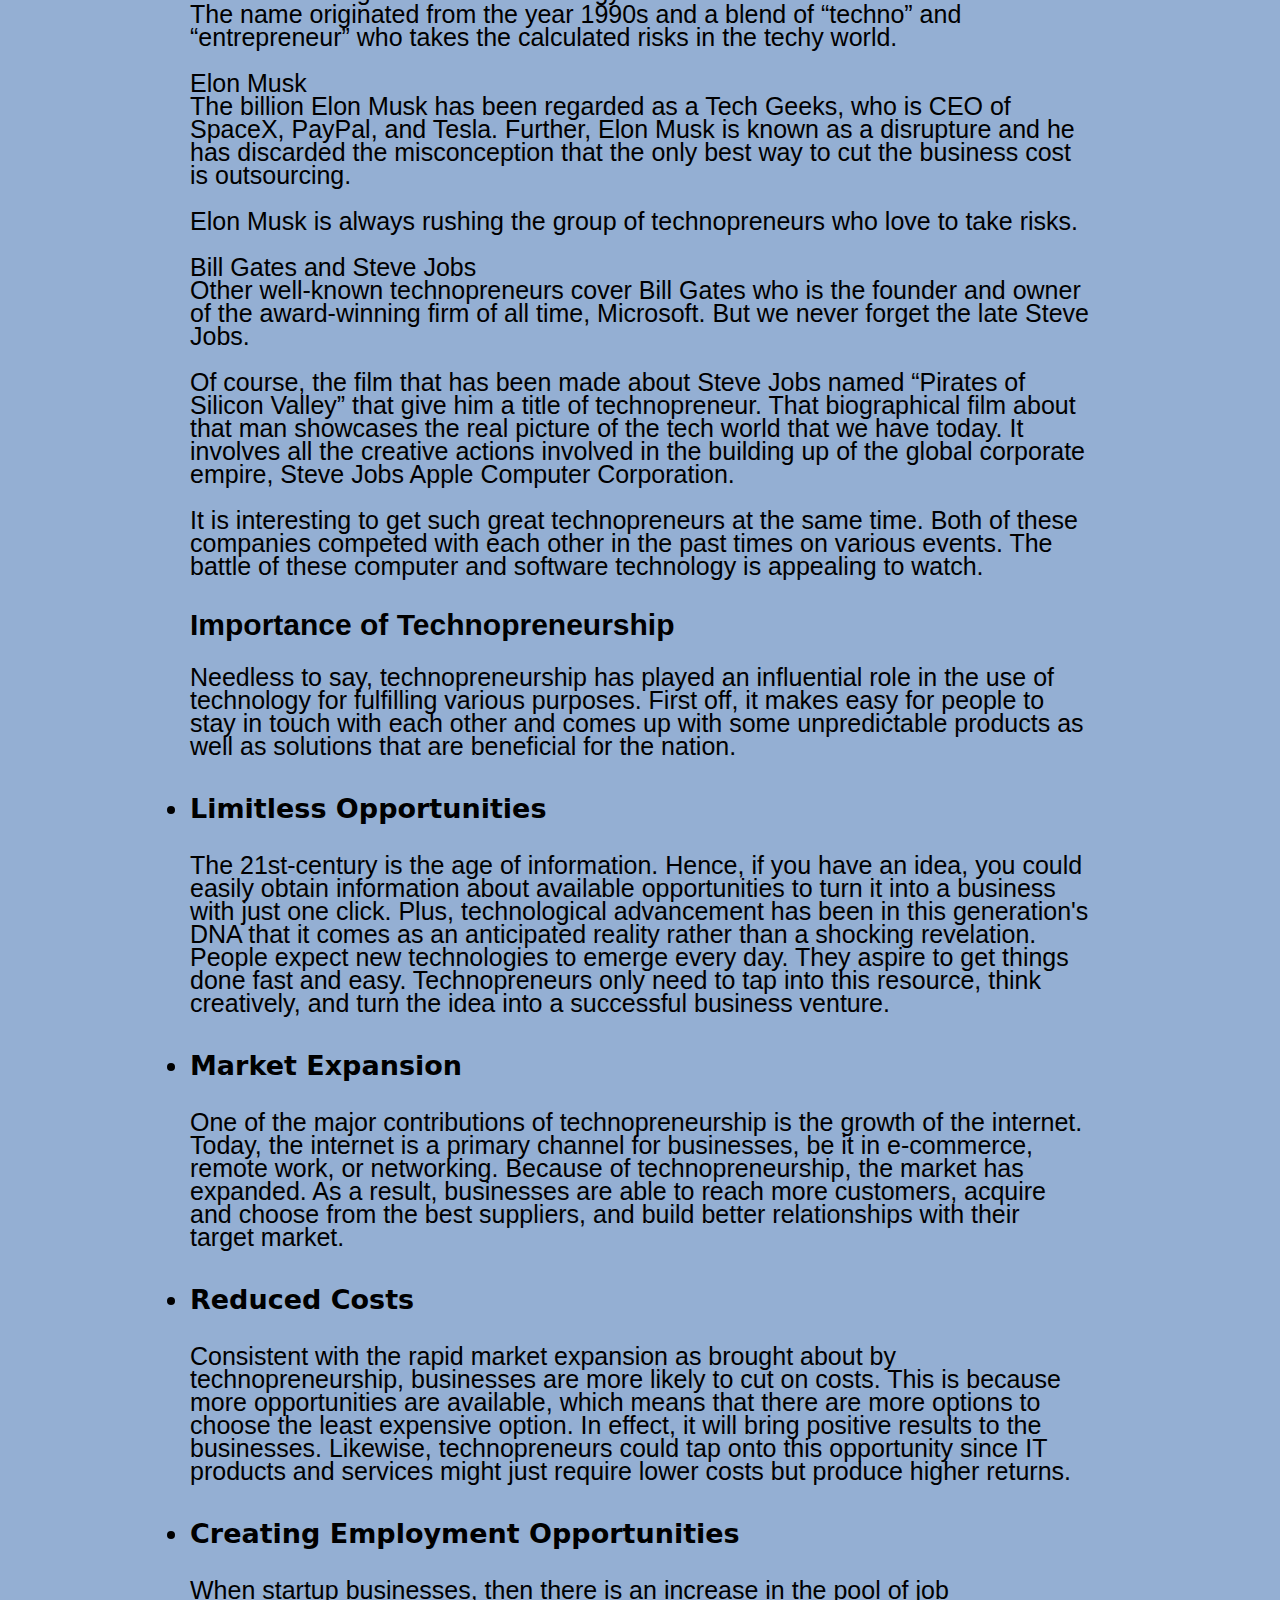
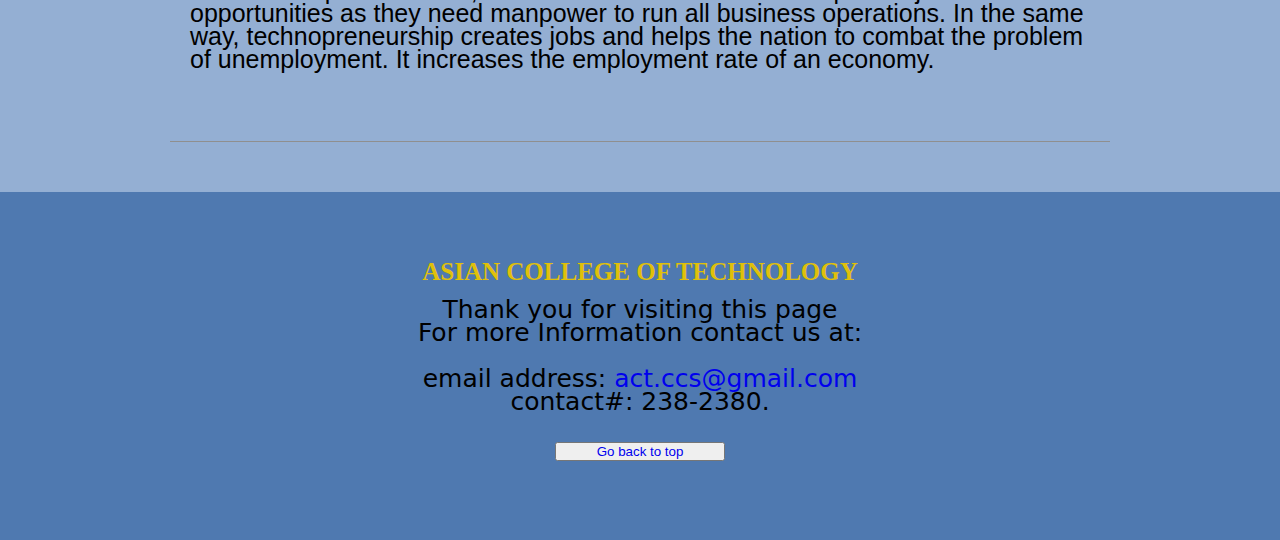
<file: Blog/Alvyhtml/webtec.html>
<!DOCTYPE html>
<html>
    <head>
        <title></title>
        <link rel="stylesheet" href="styles.css">
    </head>
    <body>
        <nav class="nav">
            <p class="Head">TECHNOPRENEURSHIP</p>
            <ul class="ul">
                    <li></li><a class="nav" href="#">HOME</a></li>
                    <li></li><a class="nav" href="#new">TOPICS</a></li>
                    <l ></li><a class="nav" href="#foot">CONTACT</a></li>
                </ul>
        </nav>
        <div style="overflow: hidden;">
            <img align="center" id="home" src="tech.jpg" alt="Tech" height="900px" >
        </div>
        <br><br><br><br>
        <!--TOPICS-->
        <section id="new">
            <div class="para">
                <p class="title" style="font-family: Arial, Helvetica, sans-serif;">The Basics of Technopreneurship</p>
                <p style="font-family: Arial, Helvetica, sans-serif;">In this era of technology, a technopreneur begins their business with nothing but with a
                        brainstorming idea. It identifies present practices and assesses some new ideas to do 
                        something different. A person who is engaged in technopreneurship creates a product or 
                        solution that uses technological solutions to change the way of doing something in an
                        orthodox way. It improves how we have done something before and how it has to be done
                        in the coming future.
                </p>
                <hr>
                <p class="title" style="font-family: Arial, Helvetica, sans-serif;">Meaning and Definition of Technopreneurship</p>
                <p style="font-family: Arial, Helvetica, sans-serif;">In an intensive context, this is not a product but a procedure of synthesis to improve and
                    create innovate the future of a person, a nation, and the globe as a whole. In this digital
                    world, professional development programs, as well as training, have required to succeed in a
                    knowledge-based society. They produce various strategic thinkers who have the relevant
                    skills and talent to grab success in a changing global atmosphere at a fast pace.</p>
                <hr>

                <p class="title" style="font-family: Arial, Helvetica, sans-serif;">Examples of Technopreneurs</p>
                <p style="font-family: Arial, Helvetica, sans-serif;">As defined by the Collins Dictionary, “technopreneurs are entrepreneurs who start and
                    manage their own technology business.”
                    <br>
                    The name originated from the year 1990s and a blend of “techno” and “entrepreneur” who
                    takes the calculated risks in the techy world.
                    <br><br>
                    Elon Musk<br>
                    The billion Elon Musk has been regarded as a Tech Geeks, who is CEO of SpaceX, PayPal, and
                    Tesla. Further, Elon Musk is known as a disrupture and he has discarded the misconception
                    that the only best way to cut the business cost is outsourcing.
                    <br><br>
                    Elon Musk is always rushing the group of technopreneurs who love to take risks.
                    <br><br>
                    Bill Gates and Steve Jobs<br>
                    Other well-known technopreneurs cover Bill Gates who is the founder and owner of the
                    award-winning firm of all time, Microsoft. But we never forget the late Steve Jobs.
                    <br><br>
                    Of course, the film that has been made about Steve Jobs named “Pirates of Silicon Valley” that
                    give him a title of technopreneur. That biographical film about that man showcases the real
                    picture of the tech world that we have today. It involves all the creative actions involved in the
                    building up of the global corporate empire, Steve Jobs Apple Computer Corporation.
                    <br><br>
                    It is interesting to get such great technopreneurs at the same time. Both of these companies
                    competed with each other in the past times on various events. The battle of these computer
                    and software technology is appealing to watch.
                    </p>
                    <p class="title" style="font-family: Arial, Helvetica, sans-serif;">Importance of Technopreneurship</p>
                    <p style="font-family: Arial, Helvetica, sans-serif;">Needless to say, technopreneurship has played an influential role in the use of technology for
                        fulfilling various purposes. First off, it makes easy for people to stay in touch with each other
                        and comes up with some unpredictable products as well as solutions that are beneficial for
                        the nation.
                    <li class="list">Limitless Opportunities</li>
                    <p style="font-family: Arial, Helvetica, sans-serif;">The 21st-century is the age of information. Hence, if you have an idea, you could easily obtain
                        information about available opportunities to turn it into a business with just one click. Plus,
                        technological advancement has been in this generation's DNA that it comes as an anticipated
                        reality rather than a shocking revelation. People expect new technologies to emerge every day.
                        They aspire to get things done fast and easy. Technopreneurs only need to tap into this
                        resource, think creatively, and turn the idea into a successful business venture.
                    </p>

                    <li class="list">Market Expansion</li>
                    <p style="font-family: Arial, Helvetica, sans-serif;">One of the major contributions of technopreneurship is the growth of the internet. Today, the
                        internet is a primary channel for businesses, be it in e-commerce, remote work, or networking.
                        Because of technopreneurship, the market has expanded. As a result, businesses are able to
                        reach more customers, acquire and choose from the best suppliers, and build better
                        relationships with their target market.
                    </p>

                    <li class="list">Reduced Costs</li>
                    <p style="font-family: Arial, Helvetica, sans-serif;">Consistent with the rapid market expansion as brought about by technopreneurship,
                        businesses are more likely to cut on costs. This is because more opportunities are available,
                        which means that there are more options to choose the least expensive option. In effect, it will
                        bring positive results to the businesses. Likewise, technopreneurs could tap onto this
                        opportunity since IT products and services might just require lower costs but produce higher
                        returns.    
                    </p>

                    <li class="list">Creating Employment Opportunities</li>
                    <p style="font-family: Arial, Helvetica, sans-serif;">When startup businesses, then there is an increase in the pool of job opportunities as they
                        need manpower to run all business operations. In the same way, technopreneurship creates
                        jobs and helps the nation to combat the problem of unemployment. It increases the
                        employment rate of an economy.
                    </p>
                </p>
            </div>
        </section>

        <!-- Contacts -->
        <footer id="foot">
            <br><br>
            <p class="bottom">ASIAN COLLEGE OF TECHNOLOGY</p>
            <p>Thank you for visiting this page<br>
                For more Information contact us at:<br><br> 
                email address: <a href="https://mail.google.com/mail/?view=cm&fs=1&to=act.ccs%40gmail.com&authuser=0" target="_blank">act.ccs@gmail.com</a><br>contact#: 238-2380.<br><br>
                <button style="padding: 0px;" onclick="myFunction()"><a style="padding: 2px 40px;" href="#">Go back to top</a></button></p>
                <br>
                <p id="demo"></p>
        </footer>

    </body>
</html>
</file>
<file: Sheets/styles.css>
/*scrollbar*/
/* width */
::-webkit-scrollbar {
    width: 10px;
  }
  
  /* Track */
  ::-webkit-scrollbar-track {
    background: #000000; 
    border-color: #888;
    border-style: solid;
    border-width: 0px 0px 0px 2px;
  }
   
  /* Handle */
  ::-webkit-scrollbar-thumb {
    background: #888; 
  }
  
  /* Handle on hover */
  ::-webkit-scrollbar-thumb:hover {
    background: #555; 
  }
  /*    end*/
  *{
    text-decoration: none;
    font-family: system-ui, -apple-system, BlinkMacSystemFont, 'Segoe UI', Roboto, Oxygen, Ubuntu, Cantarell, 'Open Sans', 'Helvetica Neue', sans-serif;
    color: black;
}
.current{
    color: rgb(255, 255, 255);
    background-color: rgba(255, 251, 251, 0.507);
}

body{
    margin: 0px;
    border: 0px;
    background-color: skyblue;
    width: 100vw;
    overflow-x: hidden;
    height: 1000px;
}
.navBarmain{
    height: 100px;
    width: 100vw;
    margin-top: -17px;
    position: fixed;
    transition: all 0.3s ease 0s;
}
/*for the shrinking sa navbar ni*/
.navbarshrink{
    background-color: white;
    height: 98px;
    transition: all 0.3s ease 0s;
    border-width: 0px 0px 2px 0px;
    border-radius: 0px 0px 5px 5px;
    border-style: solid;
    border-color: #555;
    z-index: 1;
}
.navbarshrink .navigations li{
    margin-top: 35px;
}
.navbarshrink .navigations li:hover{
    margin-left: 10px;
    margin-right: 10px;
}
.navbarshrink .navigations li a{
    padding: 20px;
    padding-bottom: 21px;
    border-radius: 0px;
    color: black;
    transition: all 0.1s ease 0s;
}
.navbarshrink .navigations li a:hover{
    color: gray;
    border-width: 3px;
    border-color: darkblue;
    border-style: solid;
    border-radius: 5px;
}
.navbarshrink .current{
    border-style: solid;
    border-color: darkblue;
    border-width: 0px 0px 5px 0px;
}
.navbarshrink .current:hover{
    border-width: 3px;
}
.navbarshrink .Logo .h21{
    margin-top: 35px;
    color: darkblue;
    background-color: skyblue;
    border-radius: 5px;
    padding: 10px;
}
.navbarshrink .Logo .h22{
    margin-top: 35px;
    color: black;
    background-color: white;
}

/*end*/
/*Logo*/
.Logo{
    display: inline;
    margin-top: 20px;
    margin: 15px;
    padding: 20px;
    margin-top: 13px;
    margin-left: 80px;
}

.h21{
    font-weight: 900;
    letter-spacing: 2px;
    color: rgb(3, 3, 3);
    display: inline-block;
    margin-top: 35px;  
    transition: all 0.3s ease 0s;
}
.h22{
    font-weight: 900;
    letter-spacing: 2px;
    color: skyblue;
    display: inline-block;
    margin-top: 35px;  
    transition: all 0.3s ease 0s;
    background-color: darkblue;
    border-radius: 5px;
    padding: 10px;
}
/*ul na ni*/
.navigations{
    list-style: none;
    float: right;
    margin-right: 125px;
    display: inline;
}
.navigations li{
    display: inline-block;
    margin: 15px;
    margin-top: 35px;
}
.navigations li:hover{
    margin: 15px;
    margin-left: 13.5px;
    margin-right: 13.5px;
}
.navigations li a{
    color: rgb(0, 0, 0);
    font-weight: bold;
    font-family: system-ui, -apple-system, BlinkMacSystemFont, 'Segoe UI', Roboto, Oxygen, Ubuntu, Cantarell, 'Open Sans', 'Helvetica Neue', sans-serif;
    transition: all 0.3s ease 0s;
    padding: 20px;
    border-radius: 5px;
}
.current:hover{
    border-color: darkblue;
}
.navigations li a:hover{
    color: rgb(82, 82, 82);
    border-color: darkblue;
    border-width: 2px;
    border-style: solid;
    border-radius: 5px;
}


/*sa background ug quote na i*/

.quote{
    background-image: url("../drawable/bg.jpg");
    background-position: center;
    background-size: cover;
    height: 450px;
    padding-top: 429px;
    padding-left: 30%;
    padding-right: 30%;
    padding-bottom: 100px;
}
.quote h1{
    color: white;
    margin: 0px;
    padding: 20PX;
    border-radius: 10px;
    background-color: #22212183;
    font-size: 50px;
    font-family: system-ui, -apple-system, BlinkMacSystemFont, 'Segoe UI', Roboto, Oxygen, Ubuntu, Cantarell, 'Open Sans', 'Helvetica Neue', sans-serif;
    animation: 1s ease-in 0s 1 opacity;
}
@keyframes opacity{
    0%{opacity: 0.0;}
    100%{opacity: 1.1;}
}


.quote h1 b{
    color: white;
    font-weight: bold;
    font-size: 40px;
    font-family: system-ui, -apple-system, BlinkMacSystemFont, 'Segoe UI', Roboto, Oxygen, Ubuntu, Cantarell, 'Open Sans', 'Helvetica Neue', sans-serif;
}
.section1{
    padding: 150px;
    background-color: white;
    margin-left: 100px;
    margin-right: 100px;
    box-sizing: content-box;
}
img{
    margin: 0px;
    margin-top: -3px;
}
.sec1div1{
    height: 530px;
    box-sizing: border-box;
    margin: 0px;
    flex-wrap: nowrap;
    flex-direction: row;
    margin-left: 50px;
}
.sec1div2{
    margin-top: -500px;
    padding: 5px;
    box-sizing: border-box;
    width: 450px;
    margin-left: 900px;
}
.section1 h1{
    margin-bottom: 5px;
    font-size: 40px;
    font-weight: bold;
}
.section1 p{
    margin-top: 5px;
    font-size: x-large;
    font-weight: 500;
}
.Buttonseemore{
    float: right;
    font-size: 25px;
    font-weight: 500;
    border-radius: 30px;
    padding: 10px;
    background-color: rgba(255, 255, 255, 0);
    border-width: 5px;
    border-style: solid;
    border-color: black;
    cursor: pointer;
    margin-right: -15px ;
    margin-top: 20px;
}
.Buttonseemore:hover{
    border-color: rgb(88, 88, 88);
}

.section2{
    padding: 150px;
    background-color: white;
    margin-left: 100px;
    margin-right: 100px;
    box-sizing: content-box;
    height: 350px;
}
.sec2div1{ 
    padding: 5px;
    box-sizing: border-box;
    width: 450px;
    float: left;
    margin-left: 160px;
    margin-top: 30px
}
.section2 p{
    margin-top: 5px;
    font-size: x-large;
    font-weight: 500;
}
.section2 h1{
    margin-bottom: 5px;
    font-size: 40px;
    font-weight: bold;
}
hr{
    margin-left: 100px;
    margin-right: 100px;
}
.section2 img{
    float: right;
    margin-right: 100px;
    justify-content: column;
    display: flex;
}
footer{
    height: 200px;
    padding: 30px;
    background-color: rgb(87, 165, 196);
    box-shadow:#000000;
}
</file>
<file: About us/Sheets/styles.css>
/*scrollbar*/
/* width */
::-webkit-scrollbar {
    width: 10px;
  }
  
  /* Track */
  ::-webkit-scrollbar-track {
    background: #000000; 
    border-color: #888;
    border-style: solid;
    border-width: 0px 0px 0px 2px;
  }
   
  /* Handle */
  ::-webkit-scrollbar-thumb {
    background: #888; 
  }
  
  /* Handle on hover */
  ::-webkit-scrollbar-thumb:hover {
    background: #555; 
  }
  /*    end*/
  *{
    text-decoration: none;
    font-family: system-ui, -apple-system, BlinkMacSystemFont, 'Segoe UI', Roboto, Oxygen, Ubuntu, Cantarell, 'Open Sans', 'Helvetica Neue', sans-serif;
    color: black;
}
.current{
    color: rgb(255, 255, 255);
    background-color: rgba(255, 251, 251, 0.507);
}

body{
    margin: 0px;
    border: 0px;
    background-color: skyblue;
    width: 100vw;
    overflow-x: hidden;
    height: 1000px;
}
.navBarmain{
    height: 100px;
    width: 100vw;
    margin-top: -17px;
    position: fixed;
    transition: all 0.3s ease 0s;
}
/*for the shrinking sa navbar ni*/
.navbarshrink{
    background-color: white;
    height: 98px;
    transition: all 0.3s ease 0s;
    border-width: 0px 0px 2px 0px;
    border-radius: 0px 0px 5px 5px;
    border-style: solid;
    border-color: #555;
    z-index: 1;
}
.navbarshrink .navigations li{
    margin-top: 35px;
}
.navbarshrink .navigations li:hover{
    margin-left: 10px;
    margin-right: 10px;
}
.navbarshrink .navigations li a{
    padding: 20px;
    padding-bottom: 21px;
    border-radius: 0px;
    color: black;
    transition: all 0.1s ease 0s;
}
.navbarshrink .navigations li a:hover{
    color: gray;
    border-width: 3px;
    border-color: darkblue;
    border-style: solid;
    border-radius: 5px;
}
.navbarshrink .current{
    border-style: solid;
    border-color: darkblue;
    border-width: 0px 0px 5px 0px;
}
.navbarshrink .current:hover{
    border-width: 3px;
}
.navbarshrink .Logo .h21{
    margin-top: 35px;
    color: darkblue;
    background-color: skyblue;
    border-radius: 5px;
    padding: 10px;
}
.navbarshrink .Logo .h22{
    margin-top: 35px;
    color: black;
    background-color: white;
}

/*end*/
/*Logo*/
.Logo{
    display: inline;
    margin-top: 20px;
    margin: 15px;
    padding: 20px;
    margin-top: 13px;
    margin-left: 80px;
}

.h21{
    font-weight: 900;
    letter-spacing: 2px;
    color: rgb(3, 3, 3);
    display: inline-block;
    margin-top: 35px;  
    transition: all 0.3s ease 0s;
}
.h22{
    font-weight: 900;
    letter-spacing: 2px;
    color: skyblue;
    display: inline-block;
    margin-top: 35px;  
    transition: all 0.3s ease 0s;
    background-color: darkblue;
    border-radius: 5px;
    padding: 10px;
}
/*ul na ni*/
.navigations{
    list-style: none;
    float: right;
    margin-right: 125px;
    display: inline;
}
.navigations li{
    display: inline-block;
    margin: 15px;
    margin-top: 35px;
}
.navigations li:hover{
    margin: 15px;
    margin-left: 13.5px;
    margin-right: 13.5px;
}
.navigations li a{
    color: rgb(0, 0, 0);
    font-weight: bold;
    font-family: system-ui, -apple-system, BlinkMacSystemFont, 'Segoe UI', Roboto, Oxygen, Ubuntu, Cantarell, 'Open Sans', 'Helvetica Neue', sans-serif;
    transition: all 0.3s ease 0s;
    padding: 20px;
    border-radius: 5px;
}
.current:hover{
    border-color: darkblue;
}
.navigations li a:hover{
    color: rgb(82, 82, 82);
    border-color: darkblue;
    border-width: 2px;
    border-style: solid;
    border-radius: 5px;
}
#navbarNav .nav-link text-white{
    text-transform: uppercase;
}
.wrapper{
    min-height: 100vh;
    background-image: url('../drawable/bg.jpg');
    background-position: center;
    background-repeat: no-repeat;
    background-size: cover;
    display: flex;
    align-items: center;
    justify-content: center;
}
.box{
    margin: 20px;
}
.single-box{
    width: 400px;
    height: 400px;
    perspective: 1200px;
}
.box-content{
    width: 100%;
    height: 100%;
    position: relative;
    transform-style: preserve-3d;
    transform: translateZ(-150px);
    transition: all 1s;
}
.sides{
    position: absolute;
    width: 400px;
    height: 400px;
    text-align: center;
}
.side-1{
    transform: rotateY(0deg) translateZ(190px);
    z-index: 2;
    background-size: cover;
    background-position: center center;
}
.side-2{
    color: #fff;
    background-color: deepskyblue;
    transform: rotateY(90deg) translateZ(200px);
}
.box:hover .box-content{
    transform: translateZ(-150px) rotateY(-90deg);
}
.content{
    display: flex;
    justify-content: center;
    flex-direction: column;
    height: 100%;
}
.content h2{
    text-align: left;
    font-family: alfa slab one;
    font-size: 25px;
    margin-left: 40px;
}
.content p{
    font-size: 20px;
    line-height: 25px;
    font-family: 'Montserrat', sans-serif;
}
.socials{
    margin-top: 30px;
}
.socials i{
    margin: 0 15px;
}

@media (max-width:991px){
    .wrapper{
        flex-direction: column;
    }
}h1{
    padding: 40px;
    margin: 15px;
    background-color: #8888887a;
    border-radius: 30px;

}
.commentsec{
    margin: 0px 100px;
    background-color: aliceblue;
    padding: 100px;
    box-sizing: content-box;
    height: 1000PX;

}
#respond {
    margin-top: 40px;
    height: 700px;
    font-size: 30px;
    box-sizing: border-box;
  }
  
  #respond input[type='text']{
    display: block;
  }
  #respond textarea {
    margin-bottom: 10px;
    display: block;
    width: 100%;
    height: 100px;
    font-size: 3 0px;
  
    border: 1px solid rgba(0, 0, 0, 0.1);
    -webkit-border-radius: 5px;
    -moz-border-radius: 5px;
    -o-border-radius: 5px;
    -ms-border-radius: 5px;
    -khtml-border-radius: 5px;
    border-radius: 5px;
  
    line-height: 1.4em;
  } 
.comment{
    border-width: 2PX;
    border-style: solid;
    border-color: #000000;
    overflow: scroll;
    height: 500px;
    width: 1650px;
    box-sizing: border-box;
    border-style: solid;
    border-width: 3px;
    margin-top: 30px;
    overflow-x: hidden;
    padding: 30px;
    overflow-wrap: break-word;
  }
.comments{
    padding: 0px 200px;
}
footer{
    height: 200px;
    padding: 30px;
    background-color: rgb(87, 165, 196);
    box-shadow:#000000;
}
.image{
    float: left;
}
.Username{
    font-size: 50px;
    display: inline;
    padding-bottom: 50px;
    box-sizing: border-box;
    margin-left: 30px;
}
.Commentcontent{
    font-size: 25px;
    padding: 5px;
    box-sizing: border-box;
    width: 1200PX;
    padding-left: 110px;
}
</file>
<file: Blog/Alvyhtml/styles.css>
*{
    text-decoration: none;
    margin: 0;
    box-sizing: border-box;
}
body{
    overflow-x: hidden;
    font-family: system-ui, -apple-system, BlinkMacSystemFont, 'Segoe UI', Roboto, Oxygen, Ubuntu, Cantarell, 'Open Sans', 'Helvetica Neue', sans-serif
}
p.Head{
    display: inline;
    margin: 0;
    font-size: 30px;
    font-weight: bold;
    text-align: left;
    color: white;
    font-family: monospace;
}

.nav{
    height: 80px;
    margin: 0;
    padding: 30px 100px 10px 30px;
    background-color: #4f79b0;
}

.ul{  
    list-style-type: none;
    margin: 0;
    float: right;
}

.nav .ul li{
    display: inline-block;
    margin: 0px 20px;
    border: black;
    border-width: 5px;
}

a.nav{
    color: white;
    padding: 20px;
    margin: 10px;
    font-family: monospace;
    font-size: 20px;
    font-weight: bold;
    letter-spacing: 1px;
}    
a.active, a:hover{
    background-color: rgba(255, 255, 255, 0.38);
    color: #000000;
}
#home{
    margin-bottom: -10px;
    object-fit: contain;
    margin-left: -60px;
}

/* TOPICS*/
div.para{
    box-sizing: border-box;
    max-width: 940px;
    padding-left: 20px;
    padding-right: 20px;
    padding-bottom: 40px;
    border-bottom: 1px solid #8f8f8f;
}

.title{
    font-size: 30px;
    font-weight: 700;
    padding-bottom: 20px;
    margin: 20px 0px 10px 0px;
}
#title{
    font-size: 30px;
    font-weight: 700;
    padding-bottom: 20px;
    margin: 20px 0px 10px 0px;
}

p{
    font-size: 25px;
    line-height: 23px;
    padding-bottom: 15px;
    margin-top: 0px;
}
#new{
    margin-top: -68px;
    padding-left: 30px;
    padding-right: 30px;
    padding-top: 50px;
    padding-bottom: 50px;
    align-content: center;
    align-items: center;
    align-content: center;
    flex-direction: row;
    display: flex;
    justify-content: center;
    background-color: #94AFD3;
}

li.list{
    font-size: 27px;
    font-weight: 700;
    padding-bottom: 20px;
    margin: 20px 0px 10px 0px;
}

/*footer*/
#foot{
    text-align: center;
    background-color: #4f79b0;
    margin-bottom: -8px;
    padding: 30px;
}
a.link{
    color: black;
    text-decoration: underline;
    margin: 0px;
    padding: 0px;
}
p.bottom{
    font-family: 'Times New Roman', Times, serif;
    font-weight: 900;
    color: rgb(224, 192, 10);
}
</file>
<file: Blog/Sheets/styles.css>
/*scrollbar*/
/* width */
::-webkit-scrollbar {
    width: 10px;
  }
  
  /* Track */
  ::-webkit-scrollbar-track {
    background: #000000; 
    border-color: #888;
    border-style: solid;
    border-width: 0px 0px 0px 2px;
  }
   
  /* Handle */
  ::-webkit-scrollbar-thumb {
    background: #888; 
  }
  
  /* Handle on hover */
  ::-webkit-scrollbar-thumb:hover {
    background: #555; 
  }
  /*    end*/
  *{
    text-decoration: none;
    font-family: system-ui, -apple-system, BlinkMacSystemFont, 'Segoe UI', Roboto, Oxygen, Ubuntu, Cantarell, 'Open Sans', 'Helvetica Neue', sans-serif;
    color: black;
}
.current{
    color: rgb(255, 255, 255);
    background-color: rgba(255, 251, 251, 0.507);
}

body{
    margin: 0px;
    border: 0px;
    background-color: #87ceeb;
    width: 100vw;
    overflow-x: hidden;
    height: 1500px;
}
.navBarmain{
    height: 100px;
    width: 100vw;
    margin-top: -17px;
    position: fixed;
    transition: all 0.3s ease 0s;
    margin-bottom: 100PX;
}
/*for the shrinking sa navbar ni*/
.navbarshrink{
    background-color: white;
    height: 98px;
    transition: all 0.3s ease 0s;
    border-width: 0px 0px 2px 0px;
    border-radius: 0px 0px 5px 5px;
    border-style: solid;
    border-color: #555;
    z-index: 1;
}
.navbarshrink .navigations li{
    margin-top: 35px;
}
.navbarshrink .navigations li:hover{
    margin-left: 10px;
    margin-right: 10px;
}
.navbarshrink .navigations li a{
    padding: 20px;
    padding-bottom: 21px;
    border-radius: 0px;
    color: black;
    transition: all 0.1s ease 0s;
}
.navbarshrink .navigations li a:hover{
    color: gray;
    border-width: 3px;
    border-color: darkblue;
    border-style: solid;
    border-radius: 5px;
}
.navbarshrink .current{
    border-style: solid;
    border-color: darkblue;
    border-width: 0px 0px 5px 0px;
}
.navbarshrink .current:hover{
    border-width: 3px;
}
.navbarshrink .Logo .h21{
    margin-top: 35px;
    color: darkblue;
    background-color: skyblue;
    border-radius: 5px;
    padding: 10px;
}
.navbarshrink .Logo .h22{
    margin-top: 35px;
    color: black;
    background-color: white;
}

/*end*/
/*Logo*/
.Logo{
    display: inline;
    margin-top: 20px;
    margin: 15px;
    padding: 20px;
    margin-top: 13px;
    margin-left: 80px;
}

.h21{
    font-weight: 900;
    letter-spacing: 2px;
    color: rgb(3, 3, 3);
    display: inline-block;
    margin-top: 35px;  
    transition: all 0.3s ease 0s;
}
.h22{
    font-weight: 900;
    letter-spacing: 2px;
    color: skyblue;
    display: inline-block;
    margin-top: 35px;  
    transition: all 0.3s ease 0s;
    background-color: darkblue;
    border-radius: 5px;
    padding: 10px;
}
/*ul na ni*/
.navigations{
    list-style: none;
    float: right;
    margin-right: 125px;
    display: inline;
    margin-top: 14px;
}
.navigations li{
    display: inline-block;
    margin: 15px;
    margin-top: 35px;
}
.navigations li:hover{
    margin: 15px;
    margin-left: 13.5px;
    margin-right: 13.5px;
}
.navigations li a{
    color: rgb(0, 0, 0);
    font-weight: bold;
    font-family: system-ui, -apple-system, BlinkMacSystemFont, 'Segoe UI', Roboto, Oxygen, Ubuntu, Cantarell, 'Open Sans', 'Helvetica Neue', sans-serif;
    transition: all 0.3s ease 0s;
    padding: 20px;
    border-radius: 5px;
}
.current:hover{
    border-color: darkblue;
}
.navigations li a:hover{
    color: rgb(82, 82, 82);
    border-color: darkblue;
    border-width: 2px;
    border-style: solid;
    border-radius: 5px;
}
.header{
    height: 230px;
    box-sizing: border-box;
    padding-top: 100px;
    padding-left: 100px;
    padding-right: 100px;
    overflow: hidden;
    background-image: url("../drawable/bg.jpg");
    background-position: center;
    background-repeat: no-repeat;
    background-size: cover;
}
.inner{
    background-color: rgba(255, 255, 255, 0.671);
    width: fit-content;
    box-sizing: border-box;
    height: fit-content;
    padding: 15px;
    margin-left: 100px;
    border-radius: 20px;
    border-width: 3px;
    border-style: solid;
    border-color: #000000;  
    animation: 0.7s ease-out 0s 1 slideinright;
}
@keyframes slideinright {
    0%{transform: translatey(-25px);}
    100%{transform: translatey(0);}
}
.header h1{
    font-size: 50px;
}

section{
    margin: 0px 100px;
    background-color: aliceblue;
    padding-left: 100px;
    padding-right: 100px;
    padding-top: 1px;
    padding-bottom: 100px;
}

/*Alvy*/
.featured{ 
    margin-top: 100px;
    margin-bottom: 0px;
}
.featured h1{
    font-size: 50px;
}
.Containerforweb{
    overflow: scroll;
    height: 750px;
    box-sizing: border-box;
    border-style: solid;
    border-width: 3px;
    margin-top: 30px;
    overflow-x: hidden;
    background-color: #94AFD3;
}
.button{
    margin-top: -120px;
    margin-left: 1440px;
}
.buttonlinkalvy{
    height: 100px;
    width: 180px;
    margin-right: 40px;
    border-radius: 20px;
    font-family: system-ui, -apple-system, BlinkMacSystemFont, 'Segoe UI', Roboto, Oxygen, Ubuntu, Cantarell, 'Open Sans', 'Helvetica Neue', sans-serif;
    font-size: 35px;
    font-weight: bold;
    opacity: 0.7;
    transition: all 0.3s ease-in-out;
}
.buttonlinkalvy:hover{
    opacity: 1.1;
    transform: scale(1.1);
    cursor: pointer;
}
.container{
    align-content: center;
    width: 100%;
    padding-left: 50x;
}

.container a{
    margin: 0px;
    padding: 0px;
}
.card{
    height: 500px;
    width: 400px;
    box-sizing: border-box;
    background-color: black;
    display: inline-block;
    margin: 100px;
    border-radius: 30px;
    padding: 50px;
    transition: all 0.3s ease-in-out;
    overflow: hidden;
}
.card1
{
    margin: 100px 20px 100px 120px;
    background-color: skyblue;
}
.card2{
    margin: 100px 20px;
    background-color: darkblue;
}
.card3{
    margin: 100px 20px;
    background-color: goldenrod;
}
.card4{
    margin: 100px 100px 100px 50px;
    background-color: rgb(212, 90, 90);
}
.card:hover{
    transform: scale(1.1);
}
.card img{
    margin-left: 0px;
    transition: all 0.3s ease-in;
    transition-delay: 0.4s;
}
.card:hover>img{
    margin-left: -400px;
    transition: all 0.3s ease-in;
    transition-delay: 0.2s;
}
.card h1{
    margin-top: 0px;
    transition: all 0.3s ease-in-out;
    font-size: 30px;
    transition-delay: 0.3s;
}
.card:hover>h1{
    margin-top: -230px;
}
#Label{
    margin-top: 10px;
    transition: all 0.3s ease-in-out;
    font-size: 30px;
    transition-delay: 0.3s;
    font-size: 28px;
    line-height: 10px;
    text-decoration: underline;
    font-weight: bold;
}
.card:hover>#Label{
    margin-top: 10px;
}
.card p{
    font-size: 30px;
    margin-top: 500px;
    transition: all 0.3s ease-in-out;
    transition-delay: 0.2s;
    line-height: 35px;
}
.card:hover>p{
    margin-top: 10px;
}
.footer{
    height: 200px;
    padding: 30px;
    background-color: rgb(87, 165, 196);
    box-shadow:#000000;
}
.buttonclickshow{
    display: block;
}
a:hover{
    cursor: pointer;
}
</file>
<file: Blog/neoweb/stylesact13.css>
header {
	background-color: #365348;
	color: #c9cecb;
	height: 90px;
	display: flex;
	align-items: center;
	justify-content: space-between;
    position: -webkit-sticky;
    position: sticky;
    top: 0;
}

.neobody {
	margin: 0;
}

#Title {
	margin-inline-start: 80px;
	font-size: x-large;
}

.navneo ul {
	list-style: none;
	margin: 0px;
	padding: 0 px;
	display: flex;
	overflow: hidden;
}

.navneo li a {
	display: block;
	padding: 0 40px;
	line-height: 90px;
	color: #201E20;
	text-decoration: none;
	transition: background-color 0.3s ease-in-out;
	font-size: x-large;
}

.navneoneo li a:hover:not(#active) {
	background-color: #6fab93;
	
}
#active {
	background-color: #547b6b;
}
#Topics p{
    font-size: xx-large;
}
h1{
    font-size: xx-large;
    text-align: center;
}
#Home{
	display: block;
	margin-left: auto;
	margin-right: auto;
	width: 100%;
}
</file>
<file: Blog/yuriweb/Navigation Bar/Nav Bar.css>
body{
    margin: 0;
    overflow-x:hidden;
}
ul {
    list-style-type: none;
    margin: 0;
    padding: 0;
    }
.topnav {
    background-color: #7d12bb;
    padding-top: 20px;
    padding-bottom: 20px;
    padding-right: 20px;
    padding-left: 20px;
    margin-top: -10px;
    margin-left: -10px;
    margin-right: -10px;
    overflow: hidden;
    }
    .topnav a {
    float: right;
    color: #050303;
    text-align: right;
    padding: 14px 16px;
    text-decoration: none;
    font-size: 17px;
    }
    .topnav a:hover {
    background-color: rgba(252, 249, 255, 0.082);
    color: rgba(0, 0, 0, 0.137);
    }
    .topnav a.active {
    background-color: #dddddd;
    color: rgb(0, 0, 0);
    }
    .topnavtitle {
    color:white;
    margin:0;
    font-weight:bold;
    font:sans-serif;
    text-align:center;
    position: absolute;
    
    left: 0px;
    width: 300px;
    padding-top: 30px;
    font-size: 20px;
    }
    .image{
    display: block;
    margin-left: auto;
    margin-right: auto;
    width: 62%;
    object-fit:contain;
    }
</file>
<file: Features/Sheets/styles.css>
/*scrollbar*/
/* width */
::-webkit-scrollbar {
    width: 10px;
  }
  
  /* Track */
  ::-webkit-scrollbar-track {
    background: #000000; 
    border-color: #888;
    border-style: solid;
    border-width: 0px 0px 0px 2px;
  }
   
  /* Handle */
  ::-webkit-scrollbar-thumb {
    background: #888; 
  }
  
  /* Handle on hover */
  ::-webkit-scrollbar-thumb:hover {
    background: #555; 
  }
  /*    end*/
  *{
    text-decoration: none;
    font-family: system-ui, -apple-system, BlinkMacSystemFont, 'Segoe UI', Roboto, Oxygen, Ubuntu, Cantarell, 'Open Sans', 'Helvetica Neue', sans-serif;
    color: black;
}
.current{
    color: rgb(255, 255, 255);
    background-color: rgba(255, 251, 251, 0.507);
}

body{
    margin: 0px;
    border: 0px;
    background-color: skyblue;
    width: 100vw;
    overflow-x: hidden;
    height: 1000px;
}
.navBarmain{
    height: 100px;
    width: 100vw;
    margin-top: -17px;
    position: fixed;
    transition: all 0.3s ease 0s;
}
/*for the shrinking sa navbar ni*/
.navbarshrink{
    background-color: white;
    height: 98px;
    transition: all 0.3s ease 0s;
    border-width: 0px 0px 2px 0px;
    border-radius: 0px 0px 5px 5px;
    border-style: solid;
    border-color: #555;
    z-index: 1;
}
.navbarshrink .navigations li{
    margin-top: 35px;
}
.navbarshrink .navigations li:hover{
    margin-left: 10px;
    margin-right: 10px;
}
.navbarshrink .navigations li a{
    padding: 20px;
    padding-bottom: 21px;
    border-radius: 0px;
    color: black;
    transition: all 0.1s ease 0s;
}
.navbarshrink .navigations li a:hover{
    color: gray;
    border-width: 3px;
    border-color: darkblue;
    border-style: solid;
    border-radius: 5px;
}
.navbarshrink .current{
    border-style: solid;
    border-color: darkblue;
    border-width: 0px 0px 5px 0px;
}
.navbarshrink .current:hover{
    border-width: 3px;
}
.navbarshrink .Logo .h21{
    margin-top: 35px;
    color: darkblue;
    background-color: skyblue;
    border-radius: 5px;
    padding: 10px;
}
.navbarshrink .Logo .h22{
    margin-top: 35px;
    color: black;
    background-color: white;
}

/*end*/
/*Logo*/
.Logo{
    display: inline;
    margin-top: 20px;
    margin: 15px;
    padding: 20px;
    margin-top: 13px;
    margin-left: 80px;
}

.h21{
    font-weight: 900;
    letter-spacing: 2px;
    color: rgb(3, 3, 3);
    display: inline-block;
    margin-top: 35px;  
    transition: all 0.3s ease 0s;
}
.h22{
    font-weight: 900;
    letter-spacing: 2px;
    color: skyblue;
    display: inline-block;
    margin-top: 35px;  
    transition: all 0.3s ease 0s;
    background-color: darkblue;
    border-radius: 5px;
    padding: 10px;
}
/*ul na ni*/
.navigations{
    list-style: none;
    float: right;
    margin-right: 125px;
    display: inline;
}
.navigations li{
    display: inline-block;
    margin: 15px;
    margin-top: 35px;
}
.navigations li:hover{
    margin: 15px;
    margin-left: 13.5px;
    margin-right: 13.5px;
}
.navigations li a{
    color: rgb(0, 0, 0);
    font-weight: bold;
    font-family: system-ui, -apple-system, BlinkMacSystemFont, 'Segoe UI', Roboto, Oxygen, Ubuntu, Cantarell, 'Open Sans', 'Helvetica Neue', sans-serif;
    transition: all 0.3s ease 0s;
    padding: 20px;
    border-radius: 5px;
}
.current:hover{
    border-color: darkblue;
}
.navigations li a:hover{
    color: rgb(82, 82, 82);
    border-color: darkblue;
    border-width: 2px;
    border-style: solid;
    border-radius: 5px;
}

/*sa background ug quote na i*/
.feature-text{
    text-align: center;
    margin-left: 400px; 
    margin-top: -300px;
    font-size: 19px;
    font-weight: bold;
    margin-bottom: 50px;
    
    
}
.feature{
    height: 170%;
    margin-top: -80;
}

h3{
    margin: 10px;
    font-size: 30px;
}
img{
    width: 350px;
    height: 250px;
    margin-bottom: 50px;
    margin-top: -400px;
    
    margin-left: 250px;
    margin-top: 200px;
}
</file>
